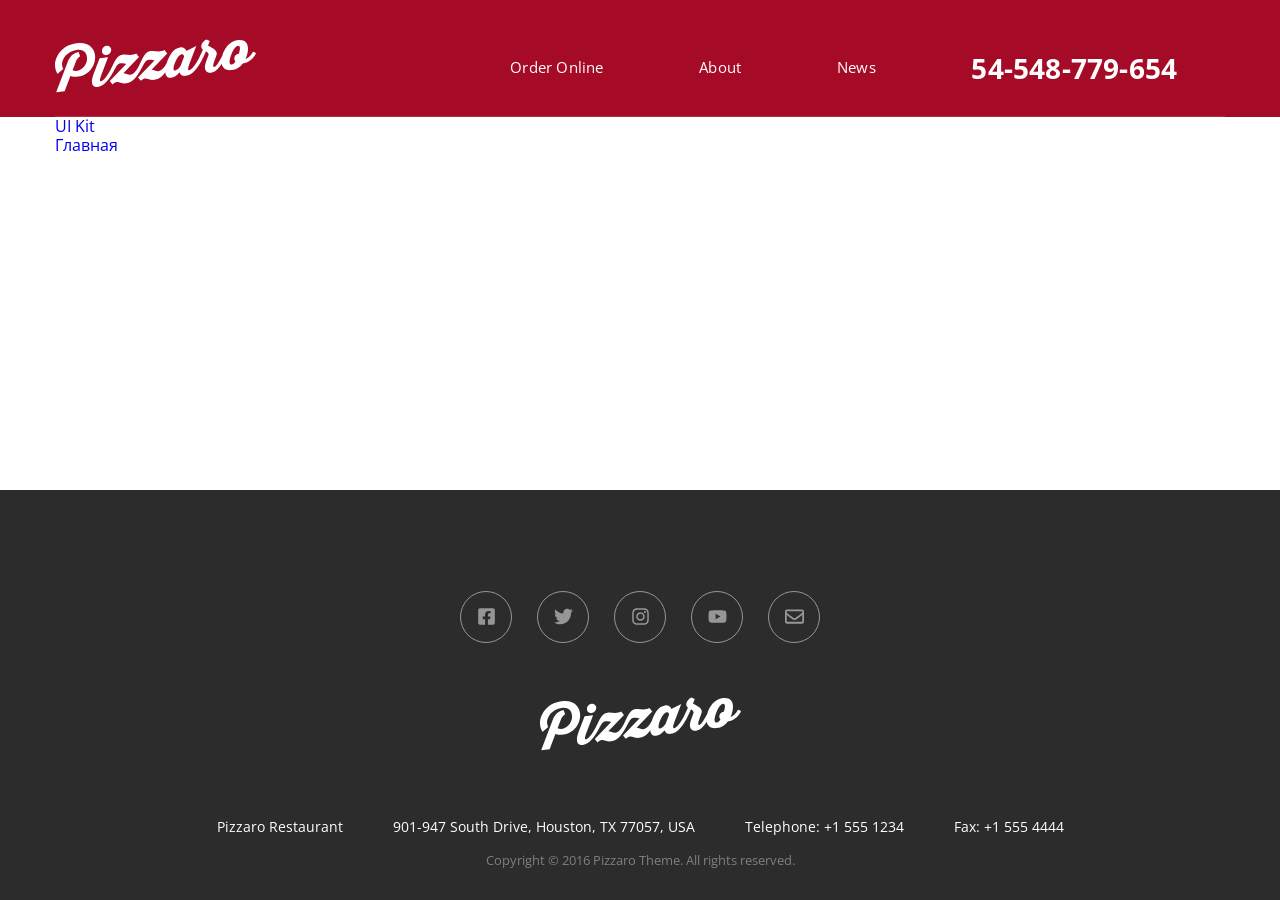
<file: index.html>
<!DOCTYPE html>
<html lang="ru">
  <head>
    <title>Карта сайта</title>
    <meta charset="utf-8"/>
    <meta name="viewport" content="width=device-width, initial-scale=1.0"/>
    <meta name="SKYPE_TOOLBAR" content="SKYPE_TOOLBAR_PARSER_COMPATIBLE"/>
    <meta name="apple-mobile-web-app-capable" content="yes"/>
    <meta name="format-detection" content="telephone=no"/>
    <meta name="description" content="Свежеприготовленные пиццы 22 см и 29, а также другие вкусные горячие и холодные блюда."/>
    <link rel="stylesheet" href="css/style.css" media="all"/>
    <link rel="icon" href="images/pizza.svg"/>
    <script async="async" src="../js/bundle.js"></script>
  </head>
  <body>
    <header class="header _bg-red">
      <div class="container">
        <div class="header__wrap">
          <div class="header__logo"><svg xmlns="http://www.w3.org/2000/svg" width="201" height="54">
    <path fill="#FFF" fill-rule="evenodd" d="M187.839 24.38c-2.665 3.443-6.395 6.109-11.138 6.706-5.621.708-9.073-1.81-9.981-6.334-3.067 4.787-6.423 8.4-10.587 8.925-4.157.523-8.58-2.026-4.743-11.99l1.705-4.554c.427-1.125.48-1.667.48-1.935 0-1.071-1.173-1.888-2.611-2.938-1.439 3.554-2.771 6.346-4.262 9.158v.002c-4.156 7.808-9.325 14.619-15.827 15.438-5.542.698-6.235-3.661-6.235-3.661s-3.677 4.909-8.367 5.5c-3.736.471-5.748-2.038-5.995-5.518-3.035 4.212-6.38 7.077-10.79 7.632-6.608.832-8.1-4.282-13.696 1.029l-2.771-3.347 16.627-17.199c-1.652-.113-3.624-.883-5.862-.601-2.451.309-3.57 1.736-7.034 8.277l.001.001c-4.476 8.277-8.74 14.545-15.508 15.398-6.608.832-8.1-4.283-13.695 1.028l-2.771-3.347 16.626-17.199c-1.652-.113-3.623-.883-5.862-.601-2.451.309-3.57 1.736-7.034 8.277l.001.001c-4.104 7.748-9.433 14.633-15.561 15.404-4.849.611-8.26-2.815-4.37-13l6.022-15.703 8.473-1.068-6.555 17.216c-2.451 6.416-1.492 7.045-.586 6.931 2.132-.269 5.809-4.481 9.592-11.546v-.001c4.476-8.383 5.702-14.323 12.097-15.128 4.369-.551 8.366 1.624 13.589-1.016l2.771 3.347-15.614 16.268c2.451.067 4.423 1.8 7.141 1.458 1.971-.249 4.636-1.709 8.259-8.485l-.001-.001c4.477-8.384 5.703-14.323 12.097-15.129 4.37-.55 8.367 1.625 13.59-1.015l2.771 3.347L96.61 30.675c2.452.066 4.424 1.8 7.141 1.458 1.925-.243 4.513-1.655 8.006-8.026 2.078-6.872 6.364-14.835 13.203-15.696 5.169-.651 6.341 3.54 6.341 3.54l9.966-4.898-6.608 17.223c-2.398 6.355-1.492 7.044-.533 6.923 2.131-.268 5.755-4.473 9.591-11.544l-.001-.002c1.172-2.237 2.665-5.477 4.21-9.1-.959-.897-1.652-1.72-1.652-3.059 0-2.732 2.824-5.98 5.009-6.952l3.464 1.492-1.705 4.5c2.185 1.653 8.74 3.827 8.74 7.845 0 .642-.16 1.466-.64 2.758l-1.492 3.991c-2.451 6.308-1.172 7.004-.426 6.91 1.471-.186 3.98-3.736 7.982-11.053 1.795-6.833 6.918-14.767 15.784-15.883 6.448-.813 10.018 2.487 10.018 8.701 0 2.946-.799 6.635-2.398 10.104 2.611-.757 5.223-3.068 7.407-7.093 1.12-.034 2.558.803 2.985 1.767-2.878 5.344-7.727 9.543-13.163 9.799zm-61.174-9.221c-4.21.53-8.153 11.044-8.153 14.472 0 1.392.639 1.901 1.705 1.766 2.931-.368 5.382-4.534 5.382-4.534l3.464-9.006s-.053-2.993-2.398-2.698zm56.218-8.473c-4.21.53-8.313 12.295-8.313 16.259 0 1.714.799 2.738 2.078 2.577 1.279-.161 2.611-1.4 3.784-3.101-.746-.71-1.173-1.674-1.173-2.852 0-2.41 1.919-4.634 4.53-4.856.746-2.183 1.172-4.165 1.172-5.504 0-1.981-.959-2.664-2.078-2.523zM51.582 16.1c-2.611.329-4.689-1.606-4.689-4.123 0-2.625 2.078-4.922 4.689-5.251 2.505-.315 4.69 1.445 4.69 4.069 0 2.518-2.185 4.989-4.69 5.305zM15.4 36.94L9.645 52.127l-8.473 1.068 11.884-31.172c1.492-3.883 5.222-8.424 10.551-9.095l1.546 4.412s-2.718 1.467-4.317 5.525l-3.251 8.39c6.289 2.743 14.495-3.593 14.495-11.842 0-4.339-2.344-9.56-10.551-8.526-9.486 1.194-14.495 9.003-14.495 14.252 0 2.571 1.226 4.773 1.226 4.773l-5.649 4.943s-2.612-3.688-2.612-8.723c0-7.713 6.129-19.948 21.53-21.888 13.109-1.651 18.652 6.007 18.652 14.095 0 11.141-10.445 22.742-24.781 18.601z"/>
</svg>

          </div>
          <nav class="header__nav"><a class="header__nav-link" href="#">Order Online</a><a class="header__nav-link" href="#">About</a><a class="header__nav-link" href="#">News</a><a class="header__nav-link _size-m _bold _hover-2" href="tel:54548779654">54-548-779-654</a></nav>
        </div>
      </div>
    </header>
    <main>
      <div class="container">
        <ul>
          <li><a href="ui.html">UI Kit</a></li>
          <li><a href="main.html">Главная</a></li>
        </ul>
      </div>
    </main>
    <footer class="footer _bg-dark">
      <div class="container">
        <div class="footer__wrap">
          <div class="footer__socials"><a class="footer__socials-item" href="" target="blank"><svg aria-hidden="true" focusable="false" data-prefix="fab" data-icon="facebook-square" class="svg-inline--fa fa-facebook-square fa-w-14" role="img" xmlns="http://www.w3.org/2000/svg" viewBox="0 0 448 512"><path fill="currentColor" d="M400 32H48A48 48 0 0 0 0 80v352a48 48 0 0 0 48 48h137.25V327.69h-63V256h63v-54.64c0-62.15 37-96.48 93.67-96.48 27.14 0 55.52 4.84 55.52 4.84v61h-31.27c-30.81 0-40.42 19.12-40.42 38.73V256h68.78l-11 71.69h-57.78V480H400a48 48 0 0 0 48-48V80a48 48 0 0 0-48-48z"></path></svg></a><a class="footer__socials-item" href="" target="blank"><svg aria-hidden="true" focusable="false" data-prefix="fab" data-icon="twitter" class="svg-inline--fa fa-twitter fa-w-16" role="img" xmlns="http://www.w3.org/2000/svg" viewBox="0 0 512 512"><path fill="currentColor" d="M459.37 151.716c.325 4.548.325 9.097.325 13.645 0 138.72-105.583 298.558-298.558 298.558-59.452 0-114.68-17.219-161.137-47.106 8.447.974 16.568 1.299 25.34 1.299 49.055 0 94.213-16.568 130.274-44.832-46.132-.975-84.792-31.188-98.112-72.772 6.498.974 12.995 1.624 19.818 1.624 9.421 0 18.843-1.3 27.614-3.573-48.081-9.747-84.143-51.98-84.143-102.985v-1.299c13.969 7.797 30.214 12.67 47.431 13.319-28.264-18.843-46.781-51.005-46.781-87.391 0-19.492 5.197-37.36 14.294-52.954 51.655 63.675 129.3 105.258 216.365 109.807-1.624-7.797-2.599-15.918-2.599-24.04 0-57.828 46.782-104.934 104.934-104.934 30.213 0 57.502 12.67 76.67 33.137 23.715-4.548 46.456-13.32 66.599-25.34-7.798 24.366-24.366 44.833-46.132 57.827 21.117-2.273 41.584-8.122 60.426-16.243-14.292 20.791-32.161 39.308-52.628 54.253z"></path></svg></a><a class="footer__socials-item" href="" target="blank"><svg aria-hidden="true" focusable="false" data-prefix="fab" data-icon="instagram" class="svg-inline--fa fa-instagram fa-w-14" role="img" xmlns="http://www.w3.org/2000/svg" viewBox="0 0 448 512"><path fill="currentColor" d="M224.1 141c-63.6 0-114.9 51.3-114.9 114.9s51.3 114.9 114.9 114.9S339 319.5 339 255.9 287.7 141 224.1 141zm0 189.6c-41.1 0-74.7-33.5-74.7-74.7s33.5-74.7 74.7-74.7 74.7 33.5 74.7 74.7-33.6 74.7-74.7 74.7zm146.4-194.3c0 14.9-12 26.8-26.8 26.8-14.9 0-26.8-12-26.8-26.8s12-26.8 26.8-26.8 26.8 12 26.8 26.8zm76.1 27.2c-1.7-35.9-9.9-67.7-36.2-93.9-26.2-26.2-58-34.4-93.9-36.2-37-2.1-147.9-2.1-184.9 0-35.8 1.7-67.6 9.9-93.9 36.1s-34.4 58-36.2 93.9c-2.1 37-2.1 147.9 0 184.9 1.7 35.9 9.9 67.7 36.2 93.9s58 34.4 93.9 36.2c37 2.1 147.9 2.1 184.9 0 35.9-1.7 67.7-9.9 93.9-36.2 26.2-26.2 34.4-58 36.2-93.9 2.1-37 2.1-147.8 0-184.8zM398.8 388c-7.8 19.6-22.9 34.7-42.6 42.6-29.5 11.7-99.5 9-132.1 9s-102.7 2.6-132.1-9c-19.6-7.8-34.7-22.9-42.6-42.6-11.7-29.5-9-99.5-9-132.1s-2.6-102.7 9-132.1c7.8-19.6 22.9-34.7 42.6-42.6 29.5-11.7 99.5-9 132.1-9s102.7-2.6 132.1 9c19.6 7.8 34.7 22.9 42.6 42.6 11.7 29.5 9 99.5 9 132.1s2.7 102.7-9 132.1z"></path></svg></a><a class="footer__socials-item" href="" target="blank"><svg aria-hidden="true" focusable="false" data-prefix="fab" data-icon="youtube" class="svg-inline--fa fa-youtube fa-w-18" role="img" xmlns="http://www.w3.org/2000/svg" viewBox="0 0 576 512"><path fill="currentColor" d="M549.655 124.083c-6.281-23.65-24.787-42.276-48.284-48.597C458.781 64 288 64 288 64S117.22 64 74.629 75.486c-23.497 6.322-42.003 24.947-48.284 48.597-11.412 42.867-11.412 132.305-11.412 132.305s0 89.438 11.412 132.305c6.281 23.65 24.787 41.5 48.284 47.821C117.22 448 288 448 288 448s170.78 0 213.371-11.486c23.497-6.321 42.003-24.171 48.284-47.821 11.412-42.867 11.412-132.305 11.412-132.305s0-89.438-11.412-132.305zm-317.51 213.508V175.185l142.739 81.205-142.739 81.201z"></path></svg></a><a class="footer__socials-item" href="" target="blank"><svg aria-hidden="true" focusable="false" data-prefix="far" data-icon="envelope" class="svg-inline--fa fa-envelope fa-w-16" role="img" xmlns="http://www.w3.org/2000/svg" viewBox="0 0 512 512"><path fill="currentColor" d="M464 64H48C21.49 64 0 85.49 0 112v288c0 26.51 21.49 48 48 48h416c26.51 0 48-21.49 48-48V112c0-26.51-21.49-48-48-48zm0 48v40.805c-22.422 18.259-58.168 46.651-134.587 106.49-16.841 13.247-50.201 45.072-73.413 44.701-23.208.375-56.579-31.459-73.413-44.701C106.18 199.465 70.425 171.067 48 152.805V112h416zM48 400V214.398c22.914 18.251 55.409 43.862 104.938 82.646 21.857 17.205 60.134 55.186 103.062 54.955 42.717.231 80.509-37.199 103.053-54.947 49.528-38.783 82.032-64.401 104.947-82.653V400H48z"></path></svg></a></div>
          <div class="footer__logo"><svg xmlns="http://www.w3.org/2000/svg" width="201" height="54">
    <path fill="#FFF" fill-rule="evenodd" d="M187.839 24.38c-2.665 3.443-6.395 6.109-11.138 6.706-5.621.708-9.073-1.81-9.981-6.334-3.067 4.787-6.423 8.4-10.587 8.925-4.157.523-8.58-2.026-4.743-11.99l1.705-4.554c.427-1.125.48-1.667.48-1.935 0-1.071-1.173-1.888-2.611-2.938-1.439 3.554-2.771 6.346-4.262 9.158v.002c-4.156 7.808-9.325 14.619-15.827 15.438-5.542.698-6.235-3.661-6.235-3.661s-3.677 4.909-8.367 5.5c-3.736.471-5.748-2.038-5.995-5.518-3.035 4.212-6.38 7.077-10.79 7.632-6.608.832-8.1-4.282-13.696 1.029l-2.771-3.347 16.627-17.199c-1.652-.113-3.624-.883-5.862-.601-2.451.309-3.57 1.736-7.034 8.277l.001.001c-4.476 8.277-8.74 14.545-15.508 15.398-6.608.832-8.1-4.283-13.695 1.028l-2.771-3.347 16.626-17.199c-1.652-.113-3.623-.883-5.862-.601-2.451.309-3.57 1.736-7.034 8.277l.001.001c-4.104 7.748-9.433 14.633-15.561 15.404-4.849.611-8.26-2.815-4.37-13l6.022-15.703 8.473-1.068-6.555 17.216c-2.451 6.416-1.492 7.045-.586 6.931 2.132-.269 5.809-4.481 9.592-11.546v-.001c4.476-8.383 5.702-14.323 12.097-15.128 4.369-.551 8.366 1.624 13.589-1.016l2.771 3.347-15.614 16.268c2.451.067 4.423 1.8 7.141 1.458 1.971-.249 4.636-1.709 8.259-8.485l-.001-.001c4.477-8.384 5.703-14.323 12.097-15.129 4.37-.55 8.367 1.625 13.59-1.015l2.771 3.347L96.61 30.675c2.452.066 4.424 1.8 7.141 1.458 1.925-.243 4.513-1.655 8.006-8.026 2.078-6.872 6.364-14.835 13.203-15.696 5.169-.651 6.341 3.54 6.341 3.54l9.966-4.898-6.608 17.223c-2.398 6.355-1.492 7.044-.533 6.923 2.131-.268 5.755-4.473 9.591-11.544l-.001-.002c1.172-2.237 2.665-5.477 4.21-9.1-.959-.897-1.652-1.72-1.652-3.059 0-2.732 2.824-5.98 5.009-6.952l3.464 1.492-1.705 4.5c2.185 1.653 8.74 3.827 8.74 7.845 0 .642-.16 1.466-.64 2.758l-1.492 3.991c-2.451 6.308-1.172 7.004-.426 6.91 1.471-.186 3.98-3.736 7.982-11.053 1.795-6.833 6.918-14.767 15.784-15.883 6.448-.813 10.018 2.487 10.018 8.701 0 2.946-.799 6.635-2.398 10.104 2.611-.757 5.223-3.068 7.407-7.093 1.12-.034 2.558.803 2.985 1.767-2.878 5.344-7.727 9.543-13.163 9.799zm-61.174-9.221c-4.21.53-8.153 11.044-8.153 14.472 0 1.392.639 1.901 1.705 1.766 2.931-.368 5.382-4.534 5.382-4.534l3.464-9.006s-.053-2.993-2.398-2.698zm56.218-8.473c-4.21.53-8.313 12.295-8.313 16.259 0 1.714.799 2.738 2.078 2.577 1.279-.161 2.611-1.4 3.784-3.101-.746-.71-1.173-1.674-1.173-2.852 0-2.41 1.919-4.634 4.53-4.856.746-2.183 1.172-4.165 1.172-5.504 0-1.981-.959-2.664-2.078-2.523zM51.582 16.1c-2.611.329-4.689-1.606-4.689-4.123 0-2.625 2.078-4.922 4.689-5.251 2.505-.315 4.69 1.445 4.69 4.069 0 2.518-2.185 4.989-4.69 5.305zM15.4 36.94L9.645 52.127l-8.473 1.068 11.884-31.172c1.492-3.883 5.222-8.424 10.551-9.095l1.546 4.412s-2.718 1.467-4.317 5.525l-3.251 8.39c6.289 2.743 14.495-3.593 14.495-11.842 0-4.339-2.344-9.56-10.551-8.526-9.486 1.194-14.495 9.003-14.495 14.252 0 2.571 1.226 4.773 1.226 4.773l-5.649 4.943s-2.612-3.688-2.612-8.723c0-7.713 6.129-19.948 21.53-21.888 13.109-1.651 18.652 6.007 18.652 14.095 0 11.141-10.445 22.742-24.781 18.601z"/>
</svg>

          </div>
          <div class="footer__links"><a class="footer__link" href="">Pizzaro Restaurant</a><a class="footer__link" href="https://goo.gl/maps/t4ur8XGWvLmvKcj86" target="_blank">901-947 South Drive, Houston, TX 77057, USA</a><a class="footer__link" href="tel:15551234">Telephone: +1 555 1234</a><a class="footer__link" href="">Fax: +1 555 4444</a></div>
          <div class="footer__copyright">Copyright © 2016 Pizzaro Theme. All rights reserved.</div>
        </div>
      </div>
    </footer>
  </body>
</html>
</file>
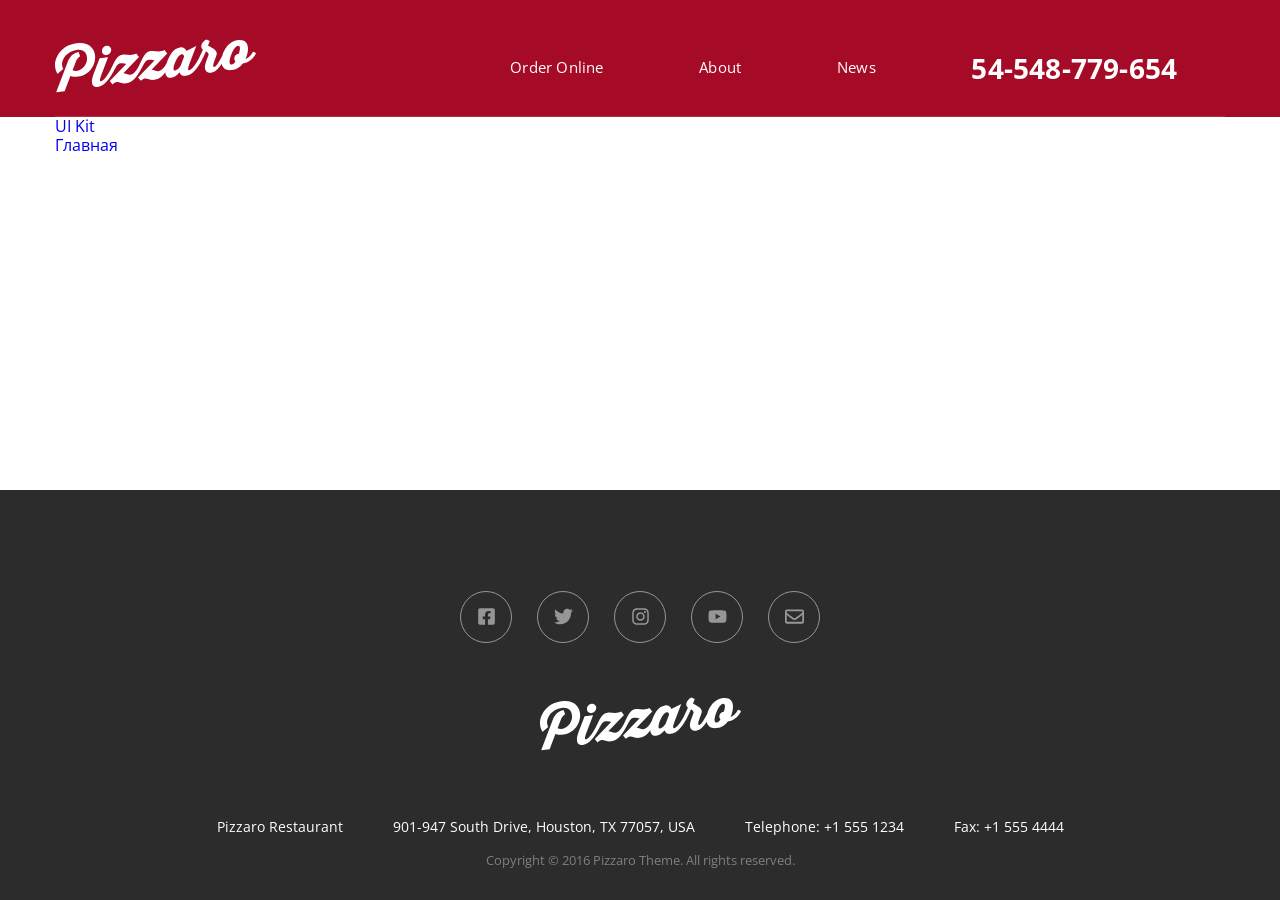
<file: build/index.html>
<!DOCTYPE html>
<html lang="ru">
  <head>
    <title>Карта сайта</title>
    <meta charset="utf-8"/>
    <meta name="viewport" content="width=device-width, initial-scale=1.0"/>
    <meta name="SKYPE_TOOLBAR" content="SKYPE_TOOLBAR_PARSER_COMPATIBLE"/>
    <meta name="apple-mobile-web-app-capable" content="yes"/>
    <meta name="format-detection" content="telephone=no"/>
    <link rel="stylesheet" href="../css/style.css" media="all"/>
    <script async="async" src="../js/bundle.js"></script>
  </head>
  <body>
    <header class="header _bg-red">
      <div class="container">
        <div class="header__wrap">
          <div class="header__logo"><svg xmlns="http://www.w3.org/2000/svg" width="201" height="54">
    <path fill="#FFF" fill-rule="evenodd" d="M187.839 24.38c-2.665 3.443-6.395 6.109-11.138 6.706-5.621.708-9.073-1.81-9.981-6.334-3.067 4.787-6.423 8.4-10.587 8.925-4.157.523-8.58-2.026-4.743-11.99l1.705-4.554c.427-1.125.48-1.667.48-1.935 0-1.071-1.173-1.888-2.611-2.938-1.439 3.554-2.771 6.346-4.262 9.158v.002c-4.156 7.808-9.325 14.619-15.827 15.438-5.542.698-6.235-3.661-6.235-3.661s-3.677 4.909-8.367 5.5c-3.736.471-5.748-2.038-5.995-5.518-3.035 4.212-6.38 7.077-10.79 7.632-6.608.832-8.1-4.282-13.696 1.029l-2.771-3.347 16.627-17.199c-1.652-.113-3.624-.883-5.862-.601-2.451.309-3.57 1.736-7.034 8.277l.001.001c-4.476 8.277-8.74 14.545-15.508 15.398-6.608.832-8.1-4.283-13.695 1.028l-2.771-3.347 16.626-17.199c-1.652-.113-3.623-.883-5.862-.601-2.451.309-3.57 1.736-7.034 8.277l.001.001c-4.104 7.748-9.433 14.633-15.561 15.404-4.849.611-8.26-2.815-4.37-13l6.022-15.703 8.473-1.068-6.555 17.216c-2.451 6.416-1.492 7.045-.586 6.931 2.132-.269 5.809-4.481 9.592-11.546v-.001c4.476-8.383 5.702-14.323 12.097-15.128 4.369-.551 8.366 1.624 13.589-1.016l2.771 3.347-15.614 16.268c2.451.067 4.423 1.8 7.141 1.458 1.971-.249 4.636-1.709 8.259-8.485l-.001-.001c4.477-8.384 5.703-14.323 12.097-15.129 4.37-.55 8.367 1.625 13.59-1.015l2.771 3.347L96.61 30.675c2.452.066 4.424 1.8 7.141 1.458 1.925-.243 4.513-1.655 8.006-8.026 2.078-6.872 6.364-14.835 13.203-15.696 5.169-.651 6.341 3.54 6.341 3.54l9.966-4.898-6.608 17.223c-2.398 6.355-1.492 7.044-.533 6.923 2.131-.268 5.755-4.473 9.591-11.544l-.001-.002c1.172-2.237 2.665-5.477 4.21-9.1-.959-.897-1.652-1.72-1.652-3.059 0-2.732 2.824-5.98 5.009-6.952l3.464 1.492-1.705 4.5c2.185 1.653 8.74 3.827 8.74 7.845 0 .642-.16 1.466-.64 2.758l-1.492 3.991c-2.451 6.308-1.172 7.004-.426 6.91 1.471-.186 3.98-3.736 7.982-11.053 1.795-6.833 6.918-14.767 15.784-15.883 6.448-.813 10.018 2.487 10.018 8.701 0 2.946-.799 6.635-2.398 10.104 2.611-.757 5.223-3.068 7.407-7.093 1.12-.034 2.558.803 2.985 1.767-2.878 5.344-7.727 9.543-13.163 9.799zm-61.174-9.221c-4.21.53-8.153 11.044-8.153 14.472 0 1.392.639 1.901 1.705 1.766 2.931-.368 5.382-4.534 5.382-4.534l3.464-9.006s-.053-2.993-2.398-2.698zm56.218-8.473c-4.21.53-8.313 12.295-8.313 16.259 0 1.714.799 2.738 2.078 2.577 1.279-.161 2.611-1.4 3.784-3.101-.746-.71-1.173-1.674-1.173-2.852 0-2.41 1.919-4.634 4.53-4.856.746-2.183 1.172-4.165 1.172-5.504 0-1.981-.959-2.664-2.078-2.523zM51.582 16.1c-2.611.329-4.689-1.606-4.689-4.123 0-2.625 2.078-4.922 4.689-5.251 2.505-.315 4.69 1.445 4.69 4.069 0 2.518-2.185 4.989-4.69 5.305zM15.4 36.94L9.645 52.127l-8.473 1.068 11.884-31.172c1.492-3.883 5.222-8.424 10.551-9.095l1.546 4.412s-2.718 1.467-4.317 5.525l-3.251 8.39c6.289 2.743 14.495-3.593 14.495-11.842 0-4.339-2.344-9.56-10.551-8.526-9.486 1.194-14.495 9.003-14.495 14.252 0 2.571 1.226 4.773 1.226 4.773l-5.649 4.943s-2.612-3.688-2.612-8.723c0-7.713 6.129-19.948 21.53-21.888 13.109-1.651 18.652 6.007 18.652 14.095 0 11.141-10.445 22.742-24.781 18.601z"/>
</svg>

          </div>
          <nav class="header__nav"><a class="header__nav-link" href="#">Order Online</a><a class="header__nav-link" href="#">About</a><a class="header__nav-link" href="#">News</a><a class="header__nav-link _size-m _bold _hover-2" href="tel:54548779654">54-548-779-654</a></nav>
        </div>
      </div>
    </header>
    <main>
      <div class="container">
        <ul>
          <li><a href="ui.html">UI Kit</a></li>
          <li><a href="main.html">Главная</a></li>
        </ul>
      </div>
    </main>
    <footer class="footer _bg-dark">
      <div class="container">
        <div class="footer__wrap">
          <div class="footer__socials"><a class="footer__socials-item" href="" target="blank"><svg aria-hidden="true" focusable="false" data-prefix="fab" data-icon="facebook-square" class="svg-inline--fa fa-facebook-square fa-w-14" role="img" xmlns="http://www.w3.org/2000/svg" viewBox="0 0 448 512"><path fill="currentColor" d="M400 32H48A48 48 0 0 0 0 80v352a48 48 0 0 0 48 48h137.25V327.69h-63V256h63v-54.64c0-62.15 37-96.48 93.67-96.48 27.14 0 55.52 4.84 55.52 4.84v61h-31.27c-30.81 0-40.42 19.12-40.42 38.73V256h68.78l-11 71.69h-57.78V480H400a48 48 0 0 0 48-48V80a48 48 0 0 0-48-48z"></path></svg></a><a class="footer__socials-item" href="" target="blank"><svg aria-hidden="true" focusable="false" data-prefix="fab" data-icon="twitter" class="svg-inline--fa fa-twitter fa-w-16" role="img" xmlns="http://www.w3.org/2000/svg" viewBox="0 0 512 512"><path fill="currentColor" d="M459.37 151.716c.325 4.548.325 9.097.325 13.645 0 138.72-105.583 298.558-298.558 298.558-59.452 0-114.68-17.219-161.137-47.106 8.447.974 16.568 1.299 25.34 1.299 49.055 0 94.213-16.568 130.274-44.832-46.132-.975-84.792-31.188-98.112-72.772 6.498.974 12.995 1.624 19.818 1.624 9.421 0 18.843-1.3 27.614-3.573-48.081-9.747-84.143-51.98-84.143-102.985v-1.299c13.969 7.797 30.214 12.67 47.431 13.319-28.264-18.843-46.781-51.005-46.781-87.391 0-19.492 5.197-37.36 14.294-52.954 51.655 63.675 129.3 105.258 216.365 109.807-1.624-7.797-2.599-15.918-2.599-24.04 0-57.828 46.782-104.934 104.934-104.934 30.213 0 57.502 12.67 76.67 33.137 23.715-4.548 46.456-13.32 66.599-25.34-7.798 24.366-24.366 44.833-46.132 57.827 21.117-2.273 41.584-8.122 60.426-16.243-14.292 20.791-32.161 39.308-52.628 54.253z"></path></svg></a><a class="footer__socials-item" href="" target="blank"><svg aria-hidden="true" focusable="false" data-prefix="fab" data-icon="instagram" class="svg-inline--fa fa-instagram fa-w-14" role="img" xmlns="http://www.w3.org/2000/svg" viewBox="0 0 448 512"><path fill="currentColor" d="M224.1 141c-63.6 0-114.9 51.3-114.9 114.9s51.3 114.9 114.9 114.9S339 319.5 339 255.9 287.7 141 224.1 141zm0 189.6c-41.1 0-74.7-33.5-74.7-74.7s33.5-74.7 74.7-74.7 74.7 33.5 74.7 74.7-33.6 74.7-74.7 74.7zm146.4-194.3c0 14.9-12 26.8-26.8 26.8-14.9 0-26.8-12-26.8-26.8s12-26.8 26.8-26.8 26.8 12 26.8 26.8zm76.1 27.2c-1.7-35.9-9.9-67.7-36.2-93.9-26.2-26.2-58-34.4-93.9-36.2-37-2.1-147.9-2.1-184.9 0-35.8 1.7-67.6 9.9-93.9 36.1s-34.4 58-36.2 93.9c-2.1 37-2.1 147.9 0 184.9 1.7 35.9 9.9 67.7 36.2 93.9s58 34.4 93.9 36.2c37 2.1 147.9 2.1 184.9 0 35.9-1.7 67.7-9.9 93.9-36.2 26.2-26.2 34.4-58 36.2-93.9 2.1-37 2.1-147.8 0-184.8zM398.8 388c-7.8 19.6-22.9 34.7-42.6 42.6-29.5 11.7-99.5 9-132.1 9s-102.7 2.6-132.1-9c-19.6-7.8-34.7-22.9-42.6-42.6-11.7-29.5-9-99.5-9-132.1s-2.6-102.7 9-132.1c7.8-19.6 22.9-34.7 42.6-42.6 29.5-11.7 99.5-9 132.1-9s102.7-2.6 132.1 9c19.6 7.8 34.7 22.9 42.6 42.6 11.7 29.5 9 99.5 9 132.1s2.7 102.7-9 132.1z"></path></svg></a><a class="footer__socials-item" href="" target="blank"><svg aria-hidden="true" focusable="false" data-prefix="fab" data-icon="youtube" class="svg-inline--fa fa-youtube fa-w-18" role="img" xmlns="http://www.w3.org/2000/svg" viewBox="0 0 576 512"><path fill="currentColor" d="M549.655 124.083c-6.281-23.65-24.787-42.276-48.284-48.597C458.781 64 288 64 288 64S117.22 64 74.629 75.486c-23.497 6.322-42.003 24.947-48.284 48.597-11.412 42.867-11.412 132.305-11.412 132.305s0 89.438 11.412 132.305c6.281 23.65 24.787 41.5 48.284 47.821C117.22 448 288 448 288 448s170.78 0 213.371-11.486c23.497-6.321 42.003-24.171 48.284-47.821 11.412-42.867 11.412-132.305 11.412-132.305s0-89.438-11.412-132.305zm-317.51 213.508V175.185l142.739 81.205-142.739 81.201z"></path></svg></a><a class="footer__socials-item" href="" target="blank"><svg aria-hidden="true" focusable="false" data-prefix="far" data-icon="envelope" class="svg-inline--fa fa-envelope fa-w-16" role="img" xmlns="http://www.w3.org/2000/svg" viewBox="0 0 512 512"><path fill="currentColor" d="M464 64H48C21.49 64 0 85.49 0 112v288c0 26.51 21.49 48 48 48h416c26.51 0 48-21.49 48-48V112c0-26.51-21.49-48-48-48zm0 48v40.805c-22.422 18.259-58.168 46.651-134.587 106.49-16.841 13.247-50.201 45.072-73.413 44.701-23.208.375-56.579-31.459-73.413-44.701C106.18 199.465 70.425 171.067 48 152.805V112h416zM48 400V214.398c22.914 18.251 55.409 43.862 104.938 82.646 21.857 17.205 60.134 55.186 103.062 54.955 42.717.231 80.509-37.199 103.053-54.947 49.528-38.783 82.032-64.401 104.947-82.653V400H48z"></path></svg></a></div>
          <div class="footer__logo"><svg xmlns="http://www.w3.org/2000/svg" width="201" height="54">
    <path fill="#FFF" fill-rule="evenodd" d="M187.839 24.38c-2.665 3.443-6.395 6.109-11.138 6.706-5.621.708-9.073-1.81-9.981-6.334-3.067 4.787-6.423 8.4-10.587 8.925-4.157.523-8.58-2.026-4.743-11.99l1.705-4.554c.427-1.125.48-1.667.48-1.935 0-1.071-1.173-1.888-2.611-2.938-1.439 3.554-2.771 6.346-4.262 9.158v.002c-4.156 7.808-9.325 14.619-15.827 15.438-5.542.698-6.235-3.661-6.235-3.661s-3.677 4.909-8.367 5.5c-3.736.471-5.748-2.038-5.995-5.518-3.035 4.212-6.38 7.077-10.79 7.632-6.608.832-8.1-4.282-13.696 1.029l-2.771-3.347 16.627-17.199c-1.652-.113-3.624-.883-5.862-.601-2.451.309-3.57 1.736-7.034 8.277l.001.001c-4.476 8.277-8.74 14.545-15.508 15.398-6.608.832-8.1-4.283-13.695 1.028l-2.771-3.347 16.626-17.199c-1.652-.113-3.623-.883-5.862-.601-2.451.309-3.57 1.736-7.034 8.277l.001.001c-4.104 7.748-9.433 14.633-15.561 15.404-4.849.611-8.26-2.815-4.37-13l6.022-15.703 8.473-1.068-6.555 17.216c-2.451 6.416-1.492 7.045-.586 6.931 2.132-.269 5.809-4.481 9.592-11.546v-.001c4.476-8.383 5.702-14.323 12.097-15.128 4.369-.551 8.366 1.624 13.589-1.016l2.771 3.347-15.614 16.268c2.451.067 4.423 1.8 7.141 1.458 1.971-.249 4.636-1.709 8.259-8.485l-.001-.001c4.477-8.384 5.703-14.323 12.097-15.129 4.37-.55 8.367 1.625 13.59-1.015l2.771 3.347L96.61 30.675c2.452.066 4.424 1.8 7.141 1.458 1.925-.243 4.513-1.655 8.006-8.026 2.078-6.872 6.364-14.835 13.203-15.696 5.169-.651 6.341 3.54 6.341 3.54l9.966-4.898-6.608 17.223c-2.398 6.355-1.492 7.044-.533 6.923 2.131-.268 5.755-4.473 9.591-11.544l-.001-.002c1.172-2.237 2.665-5.477 4.21-9.1-.959-.897-1.652-1.72-1.652-3.059 0-2.732 2.824-5.98 5.009-6.952l3.464 1.492-1.705 4.5c2.185 1.653 8.74 3.827 8.74 7.845 0 .642-.16 1.466-.64 2.758l-1.492 3.991c-2.451 6.308-1.172 7.004-.426 6.91 1.471-.186 3.98-3.736 7.982-11.053 1.795-6.833 6.918-14.767 15.784-15.883 6.448-.813 10.018 2.487 10.018 8.701 0 2.946-.799 6.635-2.398 10.104 2.611-.757 5.223-3.068 7.407-7.093 1.12-.034 2.558.803 2.985 1.767-2.878 5.344-7.727 9.543-13.163 9.799zm-61.174-9.221c-4.21.53-8.153 11.044-8.153 14.472 0 1.392.639 1.901 1.705 1.766 2.931-.368 5.382-4.534 5.382-4.534l3.464-9.006s-.053-2.993-2.398-2.698zm56.218-8.473c-4.21.53-8.313 12.295-8.313 16.259 0 1.714.799 2.738 2.078 2.577 1.279-.161 2.611-1.4 3.784-3.101-.746-.71-1.173-1.674-1.173-2.852 0-2.41 1.919-4.634 4.53-4.856.746-2.183 1.172-4.165 1.172-5.504 0-1.981-.959-2.664-2.078-2.523zM51.582 16.1c-2.611.329-4.689-1.606-4.689-4.123 0-2.625 2.078-4.922 4.689-5.251 2.505-.315 4.69 1.445 4.69 4.069 0 2.518-2.185 4.989-4.69 5.305zM15.4 36.94L9.645 52.127l-8.473 1.068 11.884-31.172c1.492-3.883 5.222-8.424 10.551-9.095l1.546 4.412s-2.718 1.467-4.317 5.525l-3.251 8.39c6.289 2.743 14.495-3.593 14.495-11.842 0-4.339-2.344-9.56-10.551-8.526-9.486 1.194-14.495 9.003-14.495 14.252 0 2.571 1.226 4.773 1.226 4.773l-5.649 4.943s-2.612-3.688-2.612-8.723c0-7.713 6.129-19.948 21.53-21.888 13.109-1.651 18.652 6.007 18.652 14.095 0 11.141-10.445 22.742-24.781 18.601z"/>
</svg>

          </div>
          <div class="footer__links"><a class="footer__link" href="">Pizzaro Restaurant</a><a class="footer__link" href="https://goo.gl/maps/t4ur8XGWvLmvKcj86" target="_blank">901-947 South Drive, Houston, TX 77057, USA</a><a class="footer__link" href="tel:15551234">Telephone: +1 555 1234</a><a class="footer__link" href="">Fax: +1 555 4444</a></div>
          <div class="footer__copyright">Copyright © 2016 Pizzaro Theme. All rights reserved.</div>
        </div>
      </div>
    </footer>
  </body>
</html>
</file>
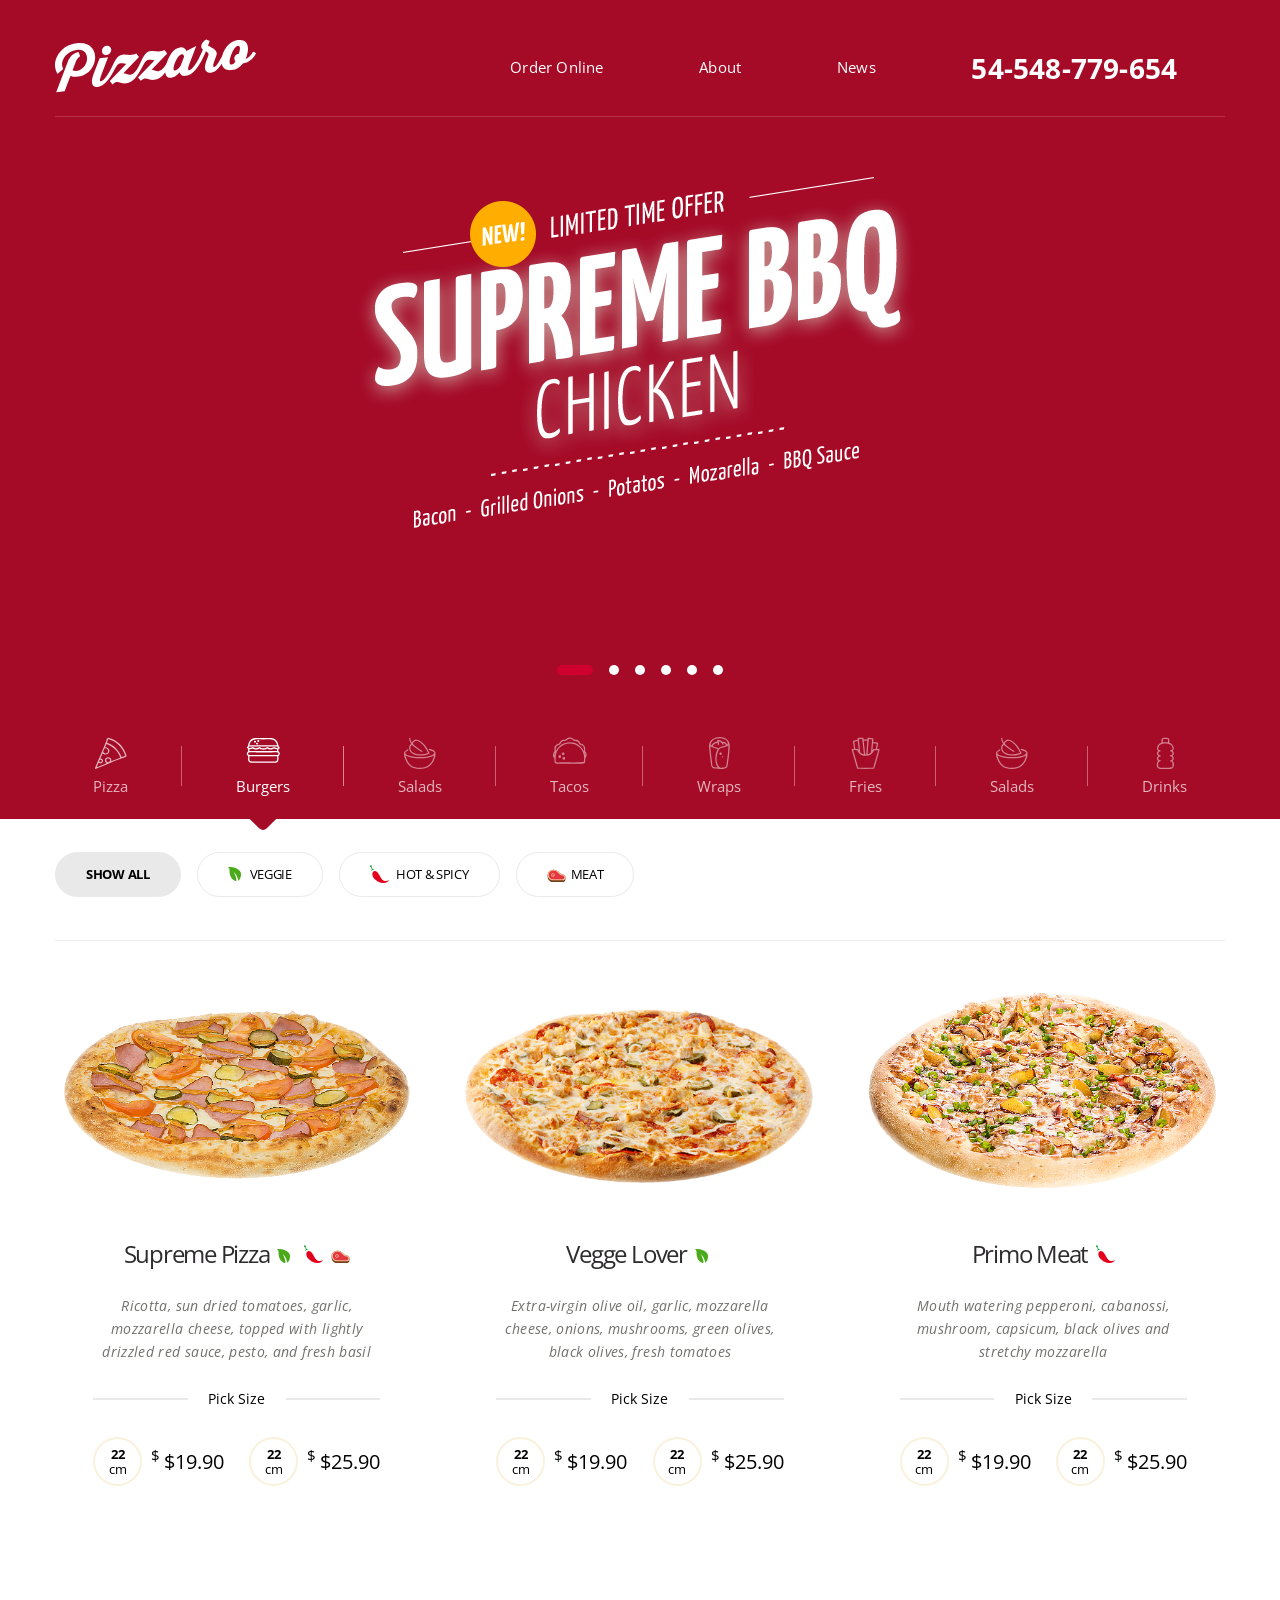
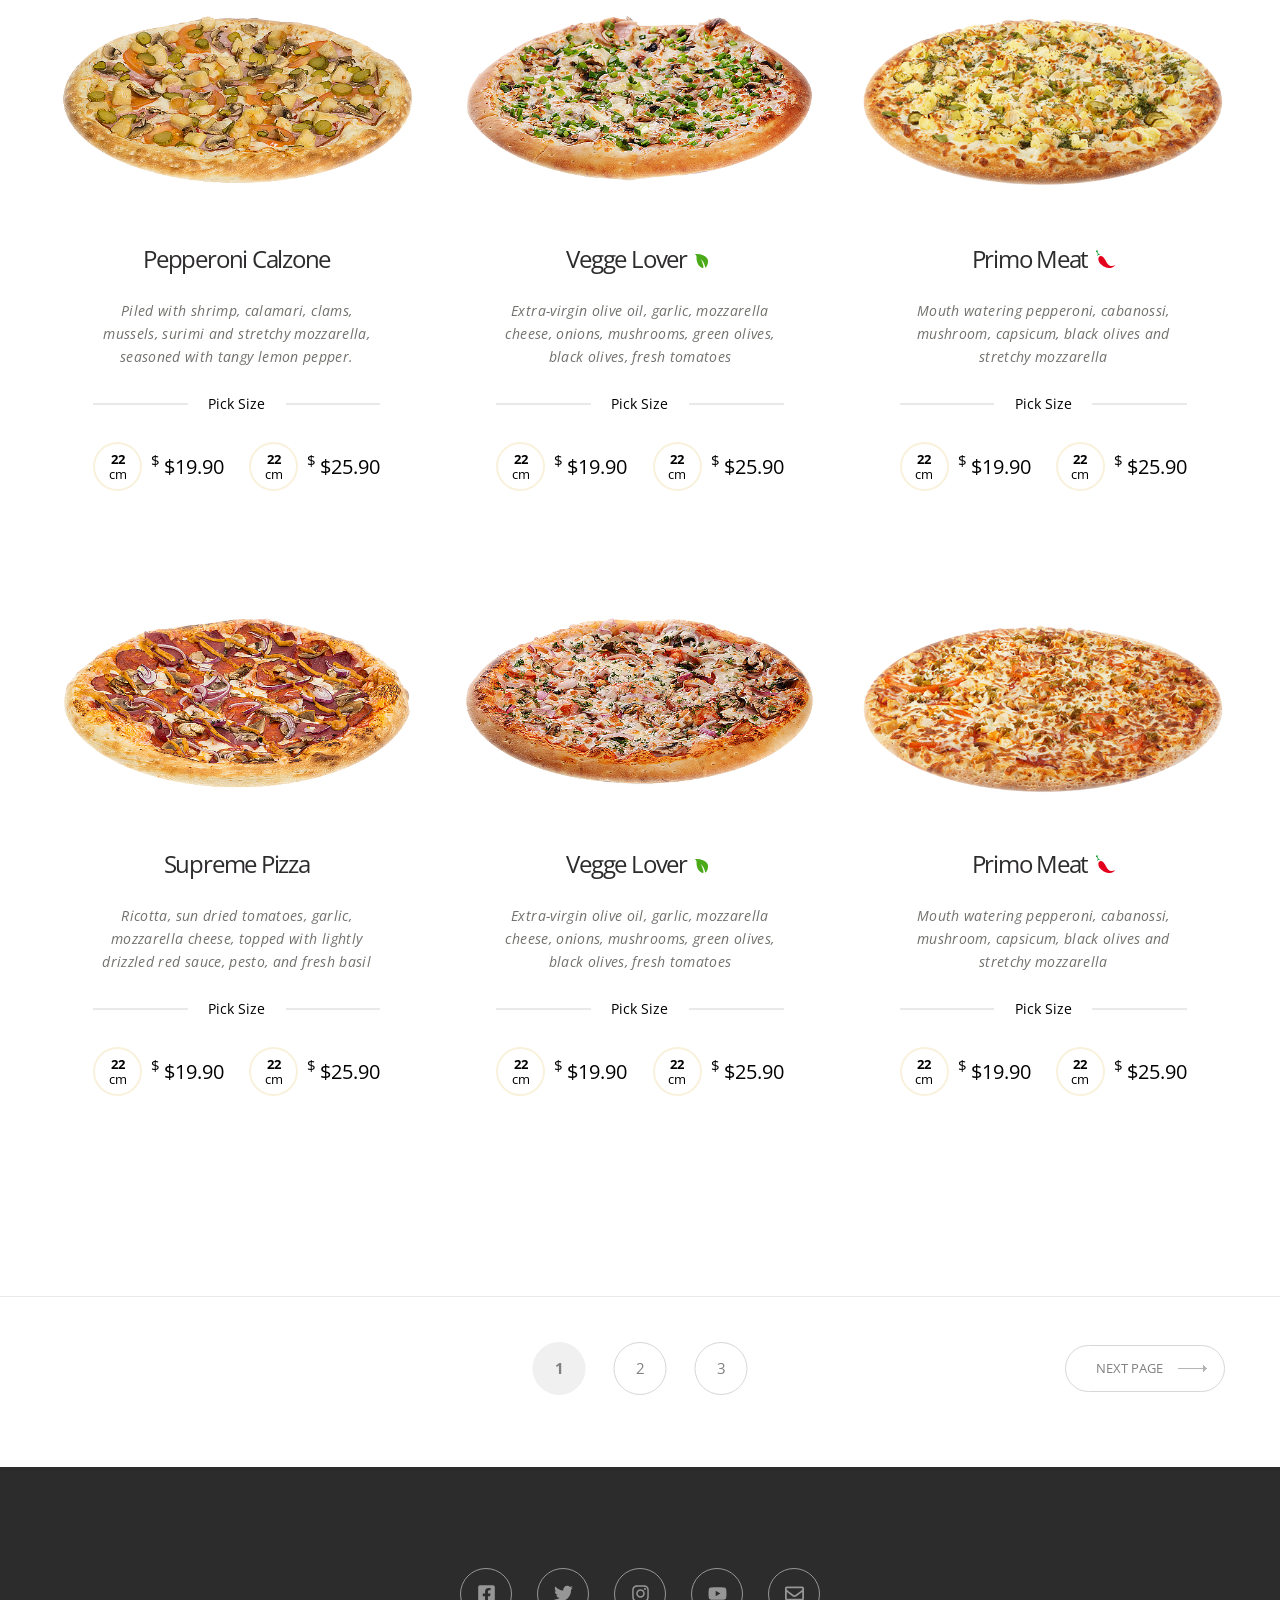
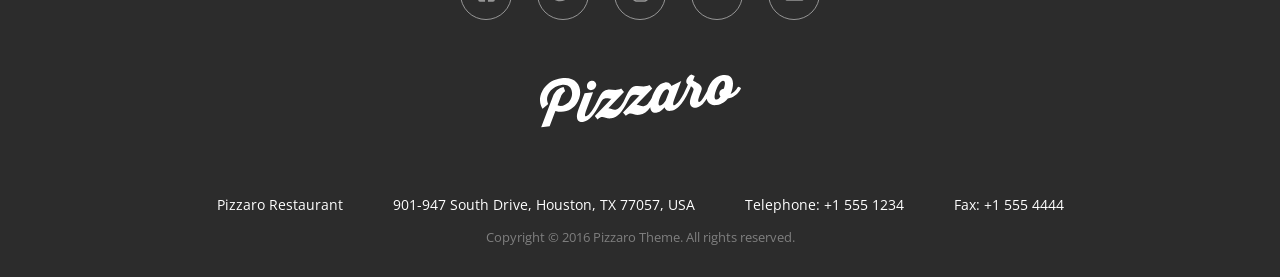
<file: main.html>
<!DOCTYPE html>
<html lang="ru">
  <head>
    <title>Pizza</title>
    <meta charset="utf-8"/>
    <meta name="viewport" content="width=device-width, initial-scale=1.0"/>
    <meta name="SKYPE_TOOLBAR" content="SKYPE_TOOLBAR_PARSER_COMPATIBLE"/>
    <meta name="apple-mobile-web-app-capable" content="yes"/>
    <meta name="format-detection" content="telephone=no"/>
    <meta name="description" content="Свежеприготовленные пиццы 22 см и 29, а также другие вкусные горячие и холодные блюда."/>
    <link rel="stylesheet" href="css/style.css" media="all"/>
    <link rel="icon" href="images/pizza.svg"/>
    <script async="async" src="js/bundle.js"></script>
  </head>
  <body>
    <header class="header _bg-red">
      <div class="container">
        <div class="header__wrap">
          <div class="header__logo"><svg xmlns="http://www.w3.org/2000/svg" width="201" height="54">
    <path fill="#FFF" fill-rule="evenodd" d="M187.839 24.38c-2.665 3.443-6.395 6.109-11.138 6.706-5.621.708-9.073-1.81-9.981-6.334-3.067 4.787-6.423 8.4-10.587 8.925-4.157.523-8.58-2.026-4.743-11.99l1.705-4.554c.427-1.125.48-1.667.48-1.935 0-1.071-1.173-1.888-2.611-2.938-1.439 3.554-2.771 6.346-4.262 9.158v.002c-4.156 7.808-9.325 14.619-15.827 15.438-5.542.698-6.235-3.661-6.235-3.661s-3.677 4.909-8.367 5.5c-3.736.471-5.748-2.038-5.995-5.518-3.035 4.212-6.38 7.077-10.79 7.632-6.608.832-8.1-4.282-13.696 1.029l-2.771-3.347 16.627-17.199c-1.652-.113-3.624-.883-5.862-.601-2.451.309-3.57 1.736-7.034 8.277l.001.001c-4.476 8.277-8.74 14.545-15.508 15.398-6.608.832-8.1-4.283-13.695 1.028l-2.771-3.347 16.626-17.199c-1.652-.113-3.623-.883-5.862-.601-2.451.309-3.57 1.736-7.034 8.277l.001.001c-4.104 7.748-9.433 14.633-15.561 15.404-4.849.611-8.26-2.815-4.37-13l6.022-15.703 8.473-1.068-6.555 17.216c-2.451 6.416-1.492 7.045-.586 6.931 2.132-.269 5.809-4.481 9.592-11.546v-.001c4.476-8.383 5.702-14.323 12.097-15.128 4.369-.551 8.366 1.624 13.589-1.016l2.771 3.347-15.614 16.268c2.451.067 4.423 1.8 7.141 1.458 1.971-.249 4.636-1.709 8.259-8.485l-.001-.001c4.477-8.384 5.703-14.323 12.097-15.129 4.37-.55 8.367 1.625 13.59-1.015l2.771 3.347L96.61 30.675c2.452.066 4.424 1.8 7.141 1.458 1.925-.243 4.513-1.655 8.006-8.026 2.078-6.872 6.364-14.835 13.203-15.696 5.169-.651 6.341 3.54 6.341 3.54l9.966-4.898-6.608 17.223c-2.398 6.355-1.492 7.044-.533 6.923 2.131-.268 5.755-4.473 9.591-11.544l-.001-.002c1.172-2.237 2.665-5.477 4.21-9.1-.959-.897-1.652-1.72-1.652-3.059 0-2.732 2.824-5.98 5.009-6.952l3.464 1.492-1.705 4.5c2.185 1.653 8.74 3.827 8.74 7.845 0 .642-.16 1.466-.64 2.758l-1.492 3.991c-2.451 6.308-1.172 7.004-.426 6.91 1.471-.186 3.98-3.736 7.982-11.053 1.795-6.833 6.918-14.767 15.784-15.883 6.448-.813 10.018 2.487 10.018 8.701 0 2.946-.799 6.635-2.398 10.104 2.611-.757 5.223-3.068 7.407-7.093 1.12-.034 2.558.803 2.985 1.767-2.878 5.344-7.727 9.543-13.163 9.799zm-61.174-9.221c-4.21.53-8.153 11.044-8.153 14.472 0 1.392.639 1.901 1.705 1.766 2.931-.368 5.382-4.534 5.382-4.534l3.464-9.006s-.053-2.993-2.398-2.698zm56.218-8.473c-4.21.53-8.313 12.295-8.313 16.259 0 1.714.799 2.738 2.078 2.577 1.279-.161 2.611-1.4 3.784-3.101-.746-.71-1.173-1.674-1.173-2.852 0-2.41 1.919-4.634 4.53-4.856.746-2.183 1.172-4.165 1.172-5.504 0-1.981-.959-2.664-2.078-2.523zM51.582 16.1c-2.611.329-4.689-1.606-4.689-4.123 0-2.625 2.078-4.922 4.689-5.251 2.505-.315 4.69 1.445 4.69 4.069 0 2.518-2.185 4.989-4.69 5.305zM15.4 36.94L9.645 52.127l-8.473 1.068 11.884-31.172c1.492-3.883 5.222-8.424 10.551-9.095l1.546 4.412s-2.718 1.467-4.317 5.525l-3.251 8.39c6.289 2.743 14.495-3.593 14.495-11.842 0-4.339-2.344-9.56-10.551-8.526-9.486 1.194-14.495 9.003-14.495 14.252 0 2.571 1.226 4.773 1.226 4.773l-5.649 4.943s-2.612-3.688-2.612-8.723c0-7.713 6.129-19.948 21.53-21.888 13.109-1.651 18.652 6.007 18.652 14.095 0 11.141-10.445 22.742-24.781 18.601z"/>
</svg>

          </div>
          <nav class="header__nav"><a class="header__nav-link" href="#">Order Online</a><a class="header__nav-link" href="#">About</a><a class="header__nav-link" href="#">News</a><a class="header__nav-link _size-m _bold _hover-2" href="tel:54548779654">54-548-779-654</a></nav>
        </div>
      </div>
    </header>
    <main>
      <section class="section _bg-red">
        <div class="container">
          <div class="slider">
            <div class="slider__container"><img src="images/slid-1.png"/></div>
            <div class="slider__btns">
              <div class="slider__btns-wrap">
                <div class="slider__btn _active"></div>
                <div class="slider__btn"></div>
                <div class="slider__btn"></div>
                <div class="slider__btn"></div>
                <div class="slider__btn"></div>
                <div class="slider__btn"></div>
              </div>
            </div>
          </div>
        </div>
      </section>
      <section class="section _bg-red">
        <div class="container">
          <div class="menu">
            <ul class="menu__items">
              <li class="menu__item">
                <div class="menu__item-icon"><svg xmlns="http://www.w3.org/2000/svg" width="32" height="32">
    <path fill="#FFF" fill-rule="evenodd" d="M-.01 31.964c-.109-1.434.713-2.785 1.247-4.031 2.648-6.18 5.435-12.648 8.162-19.262.456-1.105 1.052-2.477 1.587-3.919C11.423 3.574 11.958.5 13.14.72c4.647.868 8.906 3.694 11.903 6.607 2.035 1.978 4.063 5.172 5.441 8.399.425.993 1.273 2.75 1.021 3.584-.239.79-2.644 1.38-3.855 1.792-6.93 2.355-13.18 5.252-19.725 7.95-1.299.537-2.66 1.032-3.968 1.568-1.266.52-2.472 1.44-3.967 1.344zM13.253 1.952c-.404 1.281-.929 2.442-1.247 3.808 7.084 2.558 11.926 7.331 14.511 14.334 1.332-.326 2.544-.772 3.741-1.232C27.56 10.29 21.947 4.6 13.253 1.952zM11.44 6.88c-.438 1.098-.877 2.194-1.361 3.246 2.514.031 4.073 1.221 4.308 3.249.442 3.813-4.503 5.717-6.802 2.799-.808 1.703-1.467 3.553-2.267 5.264 3.86-.14 3.374 5.535-.34 4.927-.626-.102-.95-.664-1.474-.672-.429 1.592-1.525 3.122-1.701 4.591 3.216-1.527 6.849-2.642 9.976-4.255-.817-.4-1.304-.843-1.587-1.568-1.996-5.129 7.672-5.778 5.895-.112 3.184-1.148 6.119-2.541 9.296-3.695C22.93 13.895 18.292 9.293 11.44 6.88zm-.227 9.518c3.429-.637 1.779-6.436-1.701-4.815-.487 1.012-.902 2.095-1.36 3.135.636 1.3 1.76 1.922 3.061 1.68zm0 6.943c.043 2.561 4.049 2.449 3.854-.223-.087-1.189-1.087-1.94-2.494-1.569-1.152.305-1.371 1.154-1.36 1.792zm-4.421.224c-.317-1.455-2.888-1.071-2.495.896.898 1.318 2.807.541 2.495-.896z"/>
</svg>

                </div>
                <div class="menu__item-name">pizza</div>
              </li>
              <li class="menu__item _active">
                <div class="menu__item-icon"><svg xmlns="http://www.w3.org/2000/svg" width="34" height="26">
    <path fill="#FFF" fill-rule="evenodd" d="M32.42 11.906c.154.942-.213 1.416 0 2.205.239.883 1.169 1.233 1.297 1.974.255 1.464-.483 2.095-1.297 3.018.127 2.896.226 6.232-2.476 6.617-1.916.273-4.187 0-6.368 0H10.841c-3.805 0-8.134.673-8.726-2.554-.222-1.207.339-2.692 0-3.947-.18-.663-1.134-1.006-1.298-1.973-.239-1.419.344-1.929 1.298-3.019v-2.205C1.811 11.27.96 11.548.817 10.861c-.174-.842.982-1.45 1.298-2.206.236-3.68 2.692-7.089 6.839-7.545 2.841-.313 5.388 0 8.255 0 2.713 0 5.607-.267 8.254 0 3.102.313 5.257 2.361 6.25 4.643.382.88.324 1.757.707 2.786.413 1.105 2.72 2.704 0 3.367zM4.119 24.094c.93.666 4.305.349 6.368.349h13.679c1.945 0 5.477.32 6.368-.465.933-.821.498-3.449.589-4.759H3.53c-.138.019-.128.183-.118.348.052 1.48-.309 3.801.707 4.527zM2.35 17.478c.676.916 5.696.463 7.311.463h15.566c1.98 0 6.796.507 7.193-.695.901-2.724-4.127-1.858-6.839-1.858H10.487c-1.78 0-6.383-.454-7.665.116-.897.4-.883 1.415-.472 1.974zm28.773-3.367v-1.973c-1.396.097-2.245-.345-3.184-.697-1.526 1.395-5.173 1.299-6.721 0-1.923 1.673-5.93 1.513-7.901 0-1.488 1.431-5.195 1.283-6.721 0-.851.44-1.783.799-3.184.697v1.973h27.711zM25.581 2.386c-2.268-.297-5.342 0-8.254 0-2.963 0-6.03-.259-8.255 0-3.497.409-5.091 2.965-5.66 5.805h27.711c-.499-2.604-2.068-5.349-5.542-5.805zm4.009 7.081H3.176c-.292.293-.611.56-.708 1.046 1.363.815 3.324.094 4.363-.465 1.742 1.597 4.785 1.356 6.604 0 2.116 1.673 5.779 1.66 7.901 0 1.624 1.446 4.979 1.44 6.603 0 .953.613 2.944 1.247 4.245.465-.288-1.249-1.617-1.046-2.594-1.046zM8.836 3.779c.534-.124.9.062 1.061.348.901 1.597-1.829 2.017-1.886.581-.015-.368-.015-.732.825-.929zm2.83 3.599c-.876.333-1.542.013-1.651-.58-.335-1.831 3.048-1.141 1.651.58zM12.963 3.2c.9.86-.282 2.327-1.415 1.508-.62-.928.24-2.05 1.415-1.508z"/>
</svg>

                </div>
                <div class="menu__item-name">burgers</div>
              </li>
              <li class="menu__item">
                <div class="menu__item-icon"><svg xmlns="http://www.w3.org/2000/svg" width="32" height="32">
    <path fill="#FFF" fill-rule="evenodd" d="M29.313 24.424c-1.22 2.188-3.099 4.647-5.61 5.894-4.786 2.378-13.351 2.343-17.614-1.112-1.892-1.534-3.107-3.415-4.263-5.784-.81-1.657-2.441-5.112-1.571-8.118.242-.837.961-1.353 1.795-1.89.606-.39 1.655-1.322 2.468-.556-.467 1.889-3.131 1.155-3.141 3.114-.01 1.877 3.784 2.743 6.058 3.225 6.317 1.338 14.913 1.302 20.307-1.001 1.039-.443 2.425-1.229 2.468-2.113.117-2.357-4.594-2.278-5.609-3.671.058-.164.166-.279.224-.444.082-.104.204-.169.337-.222 2.378.825 5.457 1.232 6.17 3.447.94 2.919-1.061 7.512-2.019 9.231zm-.225-5.45c-6.808 3.527-21.181 2.939-27.487-.556-.006-.068-.017-.131-.112-.111.788 4.073 3.103 8.503 5.946 10.343 3.886 2.515 10.817 2.651 15.146.778 4.265-1.844 6.286-6.135 7.517-10.898-.317-.343-.662.264-1.01.444zM5.079 11.189c-.036-1.617.752-3.6 2.244-4.115C6.345 5.362 4.934 3.528 5.191.957c1.177-.876 1.104.769 1.347 1.78.3 1.251 1.114 2.461 1.458 2.892 1.012-1.63 2.107-3.063 4.6-3.003 3.133.075 6.232 3.172 8.078 5.339 2.25 2.64 3.483 5.808 5.049 8.229-5.626 4.221-20.464 3.077-20.644-5.005zm9.312-6.895c-.298-.14-.884-.389-1.234-.445-1.995-.318-4.282 1.421-4.151 2.892.066.741 1.473 1.658 2.131 2.224 1.792 1.541 3.219 2.575 5.049 3.67.849.508 2.283.8 2.468 2.002-1.019.669-2.141-.425-2.917-.889-2.826-1.697-5.426-3.82-7.741-5.783-1.452.654-2.004 2.799-1.458 4.447 1.768 5.342 12.265 6.209 17.502 3.337-1.889-3.65-5.376-9.44-9.649-11.455z" opacity=".702"/>
</svg>

                </div>
                <div class="menu__item-name">salads</div>
              </li>
              <li class="menu__item">
                <div class="menu__item-icon"><svg xmlns="http://www.w3.org/2000/svg" width="35" height="27">
    <path fill="#FFF" fill-rule="evenodd" d="M33.329 21.889c-.468 2.493.328 4.026-1.686 4.674-1.407.453-4.343.12-6.861.12H10.818c-2.114 0-5.334.422-6.861-.12-2.024-.719-1.105-2.744-1.565-4.794C2.12 20.56.716 19.657.947 18.053v-.239c-.021-1.878 1.391-2.734 1.565-4.075.142-1.094-.24-1.97-.12-2.757.181-1.196.889-2.315 1.805-3.116.886-.774 1.79-.632 2.769-1.318.725-.508.952-1.601 1.324-2.038.394-.463 1.115-1.075 1.926-1.438 1.179-.528 1.98-.3 3.01-.6 1.357-.393 1.972-1.355 3.129-1.677.642-.179 1.203-.265 1.806-.239 2.115.088 2.597 1.419 4.454 1.916.917.246 1.972.115 3.009.6.672.314 1.408.958 1.806 1.438.501.605.606 1.524 1.324 2.038.91.65 1.896.612 2.528 1.079.659.486 1.179 1.18 1.565 2.036.607 1.348.024 2.484.361 4.315.191 1.036 1.098 1.653 1.324 2.757.517 2.52-.902 3.545-1.203 5.154zM3.114 15.776c-.158.154-.583.61-.722 1.199-.159.674.056 2.532.12 1.318.128-.643.766-2.875.602-2.517zM30.44 8.585c-.91-.637-1.989-.574-2.649-1.079-.729-.558-.888-1.755-1.685-2.516-1.14-1.09-2.666-.719-4.334-1.318-.854-.308-1.493-1.23-2.407-1.559-2.685-.966-3.754.957-5.538 1.559-1.102.371-2.855.206-3.972 1.078-.923.72-1.238 2.15-2.046 2.756-.623.468-1.434.513-2.047.84-1.878 1-2.372 3.229-1.926 5.753 2.571-4.91 7.121-8.898 14.205-8.87 6.918.028 11.2 4.117 13.843 8.749.318-2.229.09-4.317-1.444-5.393zm1.565 10.666c-.632-7.147-6.785-12.846-14.446-12.703-7.213.135-13.252 5.552-13.843 12.823-.061.744 0 2.156 0 2.997 0 .564-.188 2.283.361 2.757.841.725 4.986.24 6.741.24 7.227 0 14.444.194 20.825-.24.516-1.969.541-3.847.362-5.874zm.481-3.475c.477.804.485 2.075.843 2.997.191-1.321-.366-3.136-.843-2.997zm-20.585 6.952c-1.001.065-2.395-1.889-.601-2.517 2.431-.852 2.075 2.421.601 2.517zm-2.166-6.233c.042-.421.401-.946 1.203-1.078.984-.163 1.5.428 1.565 1.078.18 1.807-2.991 2.233-2.768 0zm-3.251 2.876c.075-.645.428-1.012 1.325-1.078.833-.061 1.224.377 1.324.958.344 2.001-2.913 2.398-2.649.12z" opacity=".702"/>
</svg>

                </div>
                <div class="menu__item-name">tacos</div>
              </li>
              <li class="menu__item">
                <div class="menu__item-icon"><svg xmlns="http://www.w3.org/2000/svg" width="21" height="32">
    <path fill="#FFF" fill-rule="evenodd" d="M19.182 24.873c-.252 1.729-.366 3.67-.922 4.79-1.068 2.148-4.271 2.376-7.724 2.28-2.23-.061-4.812.029-6.224-.57-2.413-1.023-2.247-3.974-2.652-6.956C1.162 20.745.697 17.328.392 13.81c-.154-1.789-.548-3.759-.345-5.702C1.168-2.64 20.825-3.026 20.795 8.907v.228c-.211 4.676-.931 11.042-1.613 15.738zm-16.254-.57c.234 1.735.185 3.724.692 4.789.816 1.714 3.31 1.333 5.302 1.483-3.451-3.72-3.262-13.813-.23-18.247-2.287-1.159-5.337-1.562-7.377-2.965.225 4.348.99 10.315 1.613 14.94zM14.571 7.424c-.244.101-.341.347-.692.342-1.234-1.25-1.687-3.274-4.15-3.308.14 1.041 1.111 4.209-.807 3.65-.262-.538.009-1.605-.23-2.166-2.674.129-4.158 1.436-5.072 3.307 2.08.565 4.148 1.142 5.879 2.053 1.658-1.819 5.084-1.889 7.492-2.965-.317-1.397-1.196-2.238-2.766-2.395.003.605.488.733.346 1.482zm2.075-4.562C13.437.527 6.508.771 3.505 3.66 2.314 4.806.587 7.52 2.467 8.564c1.22-2.1 3.081-3.566 5.994-3.992-.211-.334-.445-.821-.23-1.253 2.114-.753 3.982.586 5.187 1.482 2.558-.419 4.081 1.117 4.842 2.851 1.466-1.709-.409-3.913-1.614-4.79zm2.651 5.475c-1.867 2.352-6.278 1.561-8.53 3.421-1.034.854-1.768 2.812-2.306 4.447-1.716 5.224-1.031 12.308 2.882 14.485 1.898-.338 4.235.182 5.418-1.027.814-.833.908-3.528 1.153-5.246.654-4.601 1.822-12.497 1.383-16.08zm-5.879 10.948c.376-.134.714-.085.807.342.37 1.705-2.398.224-.807-.342zm-1.614-1.369c-1.239.109-2.144-1.815-.691-2.395 2.112-.844 2.265 2.257.691 2.395z" opacity=".702"/>
</svg>

                </div>
                <div class="menu__item-name">wraps</div>
              </li>
              <li class="menu__item">
                <div class="menu__item-icon"><svg xmlns="http://www.w3.org/2000/svg" width="29" height="32">
    <path fill="#FFF" fill-rule="evenodd" d="M.645 12.582v-.224c.257-.68 1.502-.388 2.389-.448-.248-2.745-1.095-5.48-1.024-8.168 1.474-.378 3.134-.573 4.664-.896.042-.652-.367-1.492.113-1.902C8.474.799 10.626.562 12.361.832c.119.555.202 1.145.227 1.79h3.868c.226-.56-.077-1.641.455-1.902 1.675-.001 4.215.102 5.573.784 0 1.203-.332 2.643-.227 3.58 1.632.297 3.911-.043 4.891.896-.247 2.07-.773 3.865-1.024 5.93.844.065 1.998-.176 2.502.224-1.587 6.831-3.501 13.341-5.573 19.694-5.348.187-11.487.185-16.834 0-1.955-6.32-3.644-12.902-5.574-19.246zM7.811 2.176c.533 4.36.994 8.793 1.365 13.314 1.062.672 2.17 1.894 3.754 1.68-.676-4.968-1.045-10.237-1.707-15.219-1.226-.012-2.419.008-3.412.225zm10.123-.225c-.641 4.852-1.108 10.473-1.251 15.442 1.288-.411 2.444-.952 3.299-1.79.246-4.569.907-8.731 1.137-13.316-1.082-.092-2.103-.244-3.185-.336zm-5.118 2.238c.115 2.206.445 4.477.682 6.714.242 2.271.229 4.622.91 6.602h.797c.495-4.436.825-9.034 1.137-13.651h-3.64c-.005.154.054.245.114.335zm-5.005 8.952c-.462-2.903-.635-6.088-1.024-9.063-1.146.252-2.434.365-3.526.671.262 2.465.746 4.712 1.024 7.161.883.065 2.033-.135 2.73.112.434.135.409 1.309.796 1.119zm13.649.671c.381-.521.46-1.338.91-1.79.624-.245 1.694-.049 2.503-.112.186-1.869.642-3.471.91-5.259-1.308-.056-2.39-.335-3.754-.336-.084 2.529-.644 5.185-.569 7.497zM7.129 30.709h15.128c1.617-5.906 3.318-11.73 5.004-17.568h-4.094c-1.235 2.837-3.577 5.242-7.28 5.595-4.987.475-8.259-2.104-9.668-5.595-1.328.074-2.957-.148-4.095.112 1.745 5.744 3.375 11.6 5.005 17.456z" opacity=".702"/>
</svg>

                </div>
                <div class="menu__item-name">fries</div>
              </li>
              <li class="menu__item">
                <div class="menu__item-icon"><svg xmlns="http://www.w3.org/2000/svg" width="32" height="32">
    <path fill="#FFF" fill-rule="evenodd" d="M29.313 24.424c-1.22 2.188-3.099 4.647-5.61 5.894-4.786 2.378-13.351 2.343-17.614-1.112-1.892-1.534-3.107-3.415-4.263-5.784-.81-1.657-2.441-5.112-1.571-8.118.242-.837.961-1.353 1.795-1.89.606-.39 1.655-1.322 2.468-.556-.467 1.889-3.131 1.155-3.141 3.114-.01 1.877 3.784 2.743 6.058 3.225 6.317 1.338 14.913 1.302 20.307-1.001 1.039-.443 2.425-1.229 2.468-2.113.117-2.357-4.594-2.278-5.609-3.671.058-.164.166-.279.224-.444.082-.104.204-.169.337-.222 2.378.825 5.457 1.232 6.17 3.447.94 2.919-1.061 7.512-2.019 9.231zm-.225-5.45c-6.808 3.527-21.181 2.939-27.487-.556-.006-.068-.017-.131-.112-.111.788 4.073 3.103 8.503 5.946 10.343 3.886 2.515 10.817 2.651 15.146.778 4.265-1.844 6.286-6.135 7.517-10.898-.317-.343-.662.264-1.01.444zM5.079 11.189c-.036-1.617.752-3.6 2.244-4.115C6.345 5.362 4.934 3.528 5.191.957c1.177-.876 1.104.769 1.347 1.78.3 1.251 1.114 2.461 1.458 2.892 1.012-1.63 2.107-3.063 4.6-3.003 3.133.075 6.232 3.172 8.078 5.339 2.25 2.64 3.483 5.808 5.049 8.229-5.626 4.221-20.464 3.077-20.644-5.005zm9.312-6.895c-.298-.14-.884-.389-1.234-.445-1.995-.318-4.282 1.421-4.151 2.892.066.741 1.473 1.658 2.131 2.224 1.792 1.541 3.219 2.575 5.049 3.67.849.508 2.283.8 2.468 2.002-1.019.669-2.141-.425-2.917-.889-2.826-1.697-5.426-3.82-7.741-5.783-1.452.654-2.004 2.799-1.458 4.447 1.768 5.342 12.265 6.209 17.502 3.337-1.889-3.65-5.376-9.44-9.649-11.455z" opacity=".702"/>
</svg>

                </div>
                <div class="menu__item-name">salads</div>
              </li>
              <li class="menu__item">
                <div class="menu__item-icon"><svg xmlns="http://www.w3.org/2000/svg" width="18" height="32">
    <path fill="#FFF" fill-rule="evenodd" d="M13.276 5.67c2.823.631 6.553 5.789 3.252 8.183.943.926 1.668 1.957 1.161 3.54-.146.458-1.156 1.252-1.161 1.436-.008.328 1.145 1.18 1.278 1.881.184.978-.148 1.683-.581 2.322-.127.188-.698.804-.697.774-.005.188 1.185 1.413 1.278 1.88.608 3.053-.193 5.842-2.904 6.193-1.628.211-3.769 0-5.691 0-3.803 0-7.646.583-8.247-2.433-.458-2.3-.067-4.668 1.278-5.529C1.53 22.928.633 22.463.964 20.71c.128-.676 1.265-1.483 1.278-1.77.013-.29-1.12-1.046-1.278-1.88-.288-1.525.397-2.288 1.278-3.096-2.993-2.68.071-7.613 3.252-8.183.048-2.22-.417-4.191 1.278-4.756C8.04.602 10.598.649 11.766.915c2.147.489 1.362 2.753 1.51 4.755zM6.888 2.352c-.238.769-.063 1.932-.116 2.876h5.226c-.053-.944.122-2.107-.116-2.876-1.191-.358-3.803-.358-4.994 0zm9.059 22.56c-.586-.507-2.143-.379-1.974-1.217.106-.525 1.087-.366 1.626-.663 1.127-.62 1.221-2.523.232-3.207-.946-.655-2.081-.09-1.858-1.106.122-.557 1.559-.534 1.974-.885 1.105-.935.495-2.64-.348-3.096-.478-.259-1.504-.071-1.626-.664-.175-.845 1.715-.885 2.09-1.216 1.332-1.174-.208-3.959-1.045-4.755-2.412-2.297-9.09-2.356-11.498.221-.971 1.038-2.066 3.849-.465 4.755.58.329 1.796.025 1.742.885-.039.62-1.53.619-1.974.995-.752.636-.902 2.099 0 2.875.373.322 1.932.396 1.974.995.068.974-1.159.418-1.974 1.106-1.05.886-.583 2.6.348 3.097 1.304.695 1.603-.088 1.626.774.021.788-1.993.906-2.323 1.437-.45.727-.393 3.324-.232 3.981.499 2.036 3.901 1.438 7.085 1.438 3.493 0 6.477.54 7.201-1.327-.214-1.583.499-3.49-.581-4.423z" opacity=".702"/>
</svg>

                </div>
                <div class="menu__item-name">drinks</div>
              </li>
            </ul>
          </div>
        </div>
      </section>
      <section class="section">
        <div class="dashboard">
          <div class="container">
            <div class="dashboard__filters">
              <div class="filter _active">Show All</div>
              <div class="filter _icon _icon-veg">veggie</div>
              <div class="filter _icon _icon-hot">hot & spicy</div>
              <div class="filter _icon _icon-meat">meat</div>
            </div>
            <div class="dashboard__cards">
              <div class="card js-card"><a href="#"><img class="card__img" src="images/pizzas/pizza-1.png" alt="pizza"/></a>
                <div class="card__content">
                  <h3 class="card__title  _icon _icon-veg _icon-hot _icon-meat"><span>Supreme Pizza</span> <span></span> <span></span> <span></span>
                  </h3>
                  <div class="card__text">
                    <p>Ricotta, sun dried tomatoes, garlic, mozzarella cheese, topped with lightly drizzled red sauce, pesto, and fresh basil</p>
                  </div>
                  <div class="card__separator">Pick Size</div>
                  <div class="card__choice">
                    <div class="card__choice-item js-card__choice-item">
                      <div class="size">22 <span>cm</span></div>
                      <div class="price"><sup> $ </sup> $19.90
                      </div>
                    </div>
                    <div class="card__choice-item js-card__choice-item">
                      <div class="size">22 <span>cm</span></div>
                      <div class="price"><sup> $ </sup> $25.90
                      </div>
                    </div>
                  </div>
                </div>
                <div class="card__btn">
                  <div class="btn _icon _icon-basket">Add to Cart</div>
                </div>
              </div>
              <div class="card js-card"><a href="#"><img class="card__img" src="images/pizzas/pizza-2.png" alt="pizza"/></a>
                <div class="card__content">
                  <h3 class="card__title  _icon _icon-veg "><span>Vegge Lover</span> <span></span> <span></span> <span></span>
                  </h3>
                  <div class="card__text">
                    <p>Extra-virgin olive oil, garlic, mozzarella cheese, onions, mushrooms, green olives, black olives, fresh tomatoes</p>
                  </div>
                  <div class="card__separator">Pick Size</div>
                  <div class="card__choice">
                    <div class="card__choice-item js-card__choice-item">
                      <div class="size">22 <span>cm</span></div>
                      <div class="price"><sup> $ </sup> $19.90
                      </div>
                    </div>
                    <div class="card__choice-item js-card__choice-item">
                      <div class="size">22 <span>cm</span></div>
                      <div class="price"><sup> $ </sup> $25.90
                      </div>
                    </div>
                  </div>
                </div>
                <div class="card__btn">
                  <div class="btn _icon _icon-basket">Add to Cart</div>
                </div>
              </div>
              <div class="card js-card"><a href="#"><img class="card__img" src="images/pizzas/pizza-3.png" alt="pizza"/></a>
                <div class="card__content">
                  <h3 class="card__title _icon _icon-hot"><span>Primo Meat</span> <span></span> <span></span> <span></span>
                  </h3>
                  <div class="card__text">
                    <p>Mouth watering pepperoni, cabanossi, mushroom, capsicum, black olives and stretchy mozzarella</p>
                  </div>
                  <div class="card__separator">Pick Size</div>
                  <div class="card__choice">
                    <div class="card__choice-item js-card__choice-item">
                      <div class="size">22 <span>cm</span></div>
                      <div class="price"><sup> $ </sup> $19.90
                      </div>
                    </div>
                    <div class="card__choice-item js-card__choice-item">
                      <div class="size">22 <span>cm</span></div>
                      <div class="price"><sup> $ </sup> $25.90
                      </div>
                    </div>
                  </div>
                </div>
                <div class="card__btn">
                  <div class="btn _icon _icon-basket">Add to Cart</div>
                </div>
              </div>
              <div class="card js-card"><a href="#"><img class="card__img" src="images/pizzas/pizza-4.png" alt="pizza"/></a>
                <div class="card__content">
                  <h3 class="card__title "><span>Pepperoni Calzone</span> <span></span> <span></span> <span></span>
                  </h3>
                  <div class="card__text">
                    <p>Piled with shrimp, calamari, clams, mussels, surimi and stretchy mozzarella, seasoned with tangy lemon pepper.</p>
                  </div>
                  <div class="card__separator">Pick Size</div>
                  <div class="card__choice">
                    <div class="card__choice-item js-card__choice-item">
                      <div class="size">22 <span>cm</span></div>
                      <div class="price"><sup> $ </sup> $19.90
                      </div>
                    </div>
                    <div class="card__choice-item js-card__choice-item">
                      <div class="size">22 <span>cm</span></div>
                      <div class="price"><sup> $ </sup> $25.90
                      </div>
                    </div>
                  </div>
                </div>
                <div class="card__btn">
                  <div class="btn _icon _icon-basket">Add to Cart</div>
                </div>
              </div>
              <div class="card js-card"><a href="#"><img class="card__img" src="images/pizzas/pizza-5.png" alt="pizza"/></a>
                <div class="card__content">
                  <h3 class="card__title _icon _icon-veg"><span>Vegge Lover</span> <span></span> <span></span> <span></span>
                  </h3>
                  <div class="card__text">
                    <p>Extra-virgin olive oil, garlic, mozzarella cheese, onions, mushrooms, green olives, black olives, fresh tomatoes</p>
                  </div>
                  <div class="card__separator">Pick Size</div>
                  <div class="card__choice">
                    <div class="card__choice-item js-card__choice-item">
                      <div class="size">22 <span>cm</span></div>
                      <div class="price"><sup> $ </sup> $19.90
                      </div>
                    </div>
                    <div class="card__choice-item js-card__choice-item">
                      <div class="size">22 <span>cm</span></div>
                      <div class="price"><sup> $ </sup> $25.90
                      </div>
                    </div>
                  </div>
                </div>
                <div class="card__btn">
                  <div class="btn _icon _icon-basket">Add to Cart</div>
                </div>
              </div>
              <div class="card js-card"><a href="#"><img class="card__img" src="images/pizzas/pizza-6.png" alt="pizza"/></a>
                <div class="card__content">
                  <h3 class="card__title _icon _icon-hot"><span>Primo Meat</span> <span></span> <span></span> <span></span>
                  </h3>
                  <div class="card__text">
                    <p>Mouth watering pepperoni, cabanossi, mushroom, capsicum, black olives and stretchy mozzarella</p>
                  </div>
                  <div class="card__separator">Pick Size</div>
                  <div class="card__choice">
                    <div class="card__choice-item js-card__choice-item">
                      <div class="size">22 <span>cm</span></div>
                      <div class="price"><sup> $ </sup> $19.90
                      </div>
                    </div>
                    <div class="card__choice-item js-card__choice-item">
                      <div class="size">22 <span>cm</span></div>
                      <div class="price"><sup> $ </sup> $25.90
                      </div>
                    </div>
                  </div>
                </div>
                <div class="card__btn">
                  <div class="btn _icon _icon-basket">Add to Cart</div>
                </div>
              </div>
              <div class="card js-card"><a href="#"><img class="card__img" src="images/pizzas/pizza-7.png" alt="pizza"/></a>
                <div class="card__content">
                  <h3 class="card__title "><span>Supreme Pizza</span> <span></span> <span></span> <span></span>
                  </h3>
                  <div class="card__text">
                    <p>Ricotta, sun dried tomatoes, garlic, mozzarella cheese, topped with lightly drizzled red sauce, pesto, and fresh basil</p>
                  </div>
                  <div class="card__separator">Pick Size</div>
                  <div class="card__choice">
                    <div class="card__choice-item js-card__choice-item">
                      <div class="size">22 <span>cm</span></div>
                      <div class="price"><sup> $ </sup> $19.90
                      </div>
                    </div>
                    <div class="card__choice-item js-card__choice-item">
                      <div class="size">22 <span>cm</span></div>
                      <div class="price"><sup> $ </sup> $25.90
                      </div>
                    </div>
                  </div>
                </div>
                <div class="card__btn">
                  <div class="btn _icon _icon-basket">Add to Cart</div>
                </div>
              </div>
              <div class="card js-card"><a href="#"><img class="card__img" src="images/pizzas/pizza-8.png" alt="pizza"/></a>
                <div class="card__content">
                  <h3 class="card__title _icon _icon-veg"><span>Vegge Lover</span> <span></span> <span></span> <span></span>
                  </h3>
                  <div class="card__text">
                    <p>Extra-virgin olive oil, garlic, mozzarella cheese, onions, mushrooms, green olives, black olives, fresh tomatoes</p>
                  </div>
                  <div class="card__separator">Pick Size</div>
                  <div class="card__choice">
                    <div class="card__choice-item js-card__choice-item">
                      <div class="size">22 <span>cm</span></div>
                      <div class="price"><sup> $ </sup> $19.90
                      </div>
                    </div>
                    <div class="card__choice-item js-card__choice-item">
                      <div class="size">22 <span>cm</span></div>
                      <div class="price"><sup> $ </sup> $25.90
                      </div>
                    </div>
                  </div>
                </div>
                <div class="card__btn">
                  <div class="btn _icon _icon-basket">Add to Cart</div>
                </div>
              </div>
              <div class="card js-card"><a href="#"><img class="card__img" src="images/pizzas/pizza-9.png" alt="pizza"/></a>
                <div class="card__content">
                  <h3 class="card__title _icon _icon-hot"><span>Primo Meat</span> <span></span> <span></span> <span></span>
                  </h3>
                  <div class="card__text">
                    <p>Mouth watering pepperoni, cabanossi, mushroom, capsicum, black olives and stretchy mozzarella</p>
                  </div>
                  <div class="card__separator">Pick Size</div>
                  <div class="card__choice">
                    <div class="card__choice-item js-card__choice-item">
                      <div class="size">22 <span>cm</span></div>
                      <div class="price"><sup> $ </sup> $19.90
                      </div>
                    </div>
                    <div class="card__choice-item js-card__choice-item">
                      <div class="size">22 <span>cm</span></div>
                      <div class="price"><sup> $ </sup> $25.90
                      </div>
                    </div>
                  </div>
                </div>
                <div class="card__btn">
                  <div class="btn _icon _icon-basket">Add to Cart</div>
                </div>
              </div>
            </div>
            <div class="dashboard__pagination">
              <div class="pagination">
                <div class="pagination__items">
                  <div class="pagination__item _active">1</div>
                  <div class="pagination__item">2</div>
                  <div class="pagination__item">3</div>
                </div>
                <div class="pagination__btn">
                  <div class="btn _bold-none _tt-upper _padding-s _color-transparent">
                    <span> next page </span><svg xmlns="http://www.w3.org/2000/svg" width="29" height="7">
    <path fill="#B5B5B5" fill-rule="evenodd" d="M28 3.999V5h-1v.999h-1v1h-1v-3H0v-1h25v-3h1v1h1v1h1v1h1v1h-1z"/>
</svg>

                  </div>
                </div>
              </div>
            </div>
          </div>
        </div>
      </section>
    </main>
    <footer class="footer _bg-dark">
      <div class="container">
        <div class="footer__wrap">
          <div class="footer__socials"><a class="footer__socials-item" href="" target="blank"><svg aria-hidden="true" focusable="false" data-prefix="fab" data-icon="facebook-square" class="svg-inline--fa fa-facebook-square fa-w-14" role="img" xmlns="http://www.w3.org/2000/svg" viewBox="0 0 448 512"><path fill="currentColor" d="M400 32H48A48 48 0 0 0 0 80v352a48 48 0 0 0 48 48h137.25V327.69h-63V256h63v-54.64c0-62.15 37-96.48 93.67-96.48 27.14 0 55.52 4.84 55.52 4.84v61h-31.27c-30.81 0-40.42 19.12-40.42 38.73V256h68.78l-11 71.69h-57.78V480H400a48 48 0 0 0 48-48V80a48 48 0 0 0-48-48z"></path></svg></a><a class="footer__socials-item" href="" target="blank"><svg aria-hidden="true" focusable="false" data-prefix="fab" data-icon="twitter" class="svg-inline--fa fa-twitter fa-w-16" role="img" xmlns="http://www.w3.org/2000/svg" viewBox="0 0 512 512"><path fill="currentColor" d="M459.37 151.716c.325 4.548.325 9.097.325 13.645 0 138.72-105.583 298.558-298.558 298.558-59.452 0-114.68-17.219-161.137-47.106 8.447.974 16.568 1.299 25.34 1.299 49.055 0 94.213-16.568 130.274-44.832-46.132-.975-84.792-31.188-98.112-72.772 6.498.974 12.995 1.624 19.818 1.624 9.421 0 18.843-1.3 27.614-3.573-48.081-9.747-84.143-51.98-84.143-102.985v-1.299c13.969 7.797 30.214 12.67 47.431 13.319-28.264-18.843-46.781-51.005-46.781-87.391 0-19.492 5.197-37.36 14.294-52.954 51.655 63.675 129.3 105.258 216.365 109.807-1.624-7.797-2.599-15.918-2.599-24.04 0-57.828 46.782-104.934 104.934-104.934 30.213 0 57.502 12.67 76.67 33.137 23.715-4.548 46.456-13.32 66.599-25.34-7.798 24.366-24.366 44.833-46.132 57.827 21.117-2.273 41.584-8.122 60.426-16.243-14.292 20.791-32.161 39.308-52.628 54.253z"></path></svg></a><a class="footer__socials-item" href="" target="blank"><svg aria-hidden="true" focusable="false" data-prefix="fab" data-icon="instagram" class="svg-inline--fa fa-instagram fa-w-14" role="img" xmlns="http://www.w3.org/2000/svg" viewBox="0 0 448 512"><path fill="currentColor" d="M224.1 141c-63.6 0-114.9 51.3-114.9 114.9s51.3 114.9 114.9 114.9S339 319.5 339 255.9 287.7 141 224.1 141zm0 189.6c-41.1 0-74.7-33.5-74.7-74.7s33.5-74.7 74.7-74.7 74.7 33.5 74.7 74.7-33.6 74.7-74.7 74.7zm146.4-194.3c0 14.9-12 26.8-26.8 26.8-14.9 0-26.8-12-26.8-26.8s12-26.8 26.8-26.8 26.8 12 26.8 26.8zm76.1 27.2c-1.7-35.9-9.9-67.7-36.2-93.9-26.2-26.2-58-34.4-93.9-36.2-37-2.1-147.9-2.1-184.9 0-35.8 1.7-67.6 9.9-93.9 36.1s-34.4 58-36.2 93.9c-2.1 37-2.1 147.9 0 184.9 1.7 35.9 9.9 67.7 36.2 93.9s58 34.4 93.9 36.2c37 2.1 147.9 2.1 184.9 0 35.9-1.7 67.7-9.9 93.9-36.2 26.2-26.2 34.4-58 36.2-93.9 2.1-37 2.1-147.8 0-184.8zM398.8 388c-7.8 19.6-22.9 34.7-42.6 42.6-29.5 11.7-99.5 9-132.1 9s-102.7 2.6-132.1-9c-19.6-7.8-34.7-22.9-42.6-42.6-11.7-29.5-9-99.5-9-132.1s-2.6-102.7 9-132.1c7.8-19.6 22.9-34.7 42.6-42.6 29.5-11.7 99.5-9 132.1-9s102.7-2.6 132.1 9c19.6 7.8 34.7 22.9 42.6 42.6 11.7 29.5 9 99.5 9 132.1s2.7 102.7-9 132.1z"></path></svg></a><a class="footer__socials-item" href="" target="blank"><svg aria-hidden="true" focusable="false" data-prefix="fab" data-icon="youtube" class="svg-inline--fa fa-youtube fa-w-18" role="img" xmlns="http://www.w3.org/2000/svg" viewBox="0 0 576 512"><path fill="currentColor" d="M549.655 124.083c-6.281-23.65-24.787-42.276-48.284-48.597C458.781 64 288 64 288 64S117.22 64 74.629 75.486c-23.497 6.322-42.003 24.947-48.284 48.597-11.412 42.867-11.412 132.305-11.412 132.305s0 89.438 11.412 132.305c6.281 23.65 24.787 41.5 48.284 47.821C117.22 448 288 448 288 448s170.78 0 213.371-11.486c23.497-6.321 42.003-24.171 48.284-47.821 11.412-42.867 11.412-132.305 11.412-132.305s0-89.438-11.412-132.305zm-317.51 213.508V175.185l142.739 81.205-142.739 81.201z"></path></svg></a><a class="footer__socials-item" href="" target="blank"><svg aria-hidden="true" focusable="false" data-prefix="far" data-icon="envelope" class="svg-inline--fa fa-envelope fa-w-16" role="img" xmlns="http://www.w3.org/2000/svg" viewBox="0 0 512 512"><path fill="currentColor" d="M464 64H48C21.49 64 0 85.49 0 112v288c0 26.51 21.49 48 48 48h416c26.51 0 48-21.49 48-48V112c0-26.51-21.49-48-48-48zm0 48v40.805c-22.422 18.259-58.168 46.651-134.587 106.49-16.841 13.247-50.201 45.072-73.413 44.701-23.208.375-56.579-31.459-73.413-44.701C106.18 199.465 70.425 171.067 48 152.805V112h416zM48 400V214.398c22.914 18.251 55.409 43.862 104.938 82.646 21.857 17.205 60.134 55.186 103.062 54.955 42.717.231 80.509-37.199 103.053-54.947 49.528-38.783 82.032-64.401 104.947-82.653V400H48z"></path></svg></a></div>
          <div class="footer__logo"><svg xmlns="http://www.w3.org/2000/svg" width="201" height="54">
    <path fill="#FFF" fill-rule="evenodd" d="M187.839 24.38c-2.665 3.443-6.395 6.109-11.138 6.706-5.621.708-9.073-1.81-9.981-6.334-3.067 4.787-6.423 8.4-10.587 8.925-4.157.523-8.58-2.026-4.743-11.99l1.705-4.554c.427-1.125.48-1.667.48-1.935 0-1.071-1.173-1.888-2.611-2.938-1.439 3.554-2.771 6.346-4.262 9.158v.002c-4.156 7.808-9.325 14.619-15.827 15.438-5.542.698-6.235-3.661-6.235-3.661s-3.677 4.909-8.367 5.5c-3.736.471-5.748-2.038-5.995-5.518-3.035 4.212-6.38 7.077-10.79 7.632-6.608.832-8.1-4.282-13.696 1.029l-2.771-3.347 16.627-17.199c-1.652-.113-3.624-.883-5.862-.601-2.451.309-3.57 1.736-7.034 8.277l.001.001c-4.476 8.277-8.74 14.545-15.508 15.398-6.608.832-8.1-4.283-13.695 1.028l-2.771-3.347 16.626-17.199c-1.652-.113-3.623-.883-5.862-.601-2.451.309-3.57 1.736-7.034 8.277l.001.001c-4.104 7.748-9.433 14.633-15.561 15.404-4.849.611-8.26-2.815-4.37-13l6.022-15.703 8.473-1.068-6.555 17.216c-2.451 6.416-1.492 7.045-.586 6.931 2.132-.269 5.809-4.481 9.592-11.546v-.001c4.476-8.383 5.702-14.323 12.097-15.128 4.369-.551 8.366 1.624 13.589-1.016l2.771 3.347-15.614 16.268c2.451.067 4.423 1.8 7.141 1.458 1.971-.249 4.636-1.709 8.259-8.485l-.001-.001c4.477-8.384 5.703-14.323 12.097-15.129 4.37-.55 8.367 1.625 13.59-1.015l2.771 3.347L96.61 30.675c2.452.066 4.424 1.8 7.141 1.458 1.925-.243 4.513-1.655 8.006-8.026 2.078-6.872 6.364-14.835 13.203-15.696 5.169-.651 6.341 3.54 6.341 3.54l9.966-4.898-6.608 17.223c-2.398 6.355-1.492 7.044-.533 6.923 2.131-.268 5.755-4.473 9.591-11.544l-.001-.002c1.172-2.237 2.665-5.477 4.21-9.1-.959-.897-1.652-1.72-1.652-3.059 0-2.732 2.824-5.98 5.009-6.952l3.464 1.492-1.705 4.5c2.185 1.653 8.74 3.827 8.74 7.845 0 .642-.16 1.466-.64 2.758l-1.492 3.991c-2.451 6.308-1.172 7.004-.426 6.91 1.471-.186 3.98-3.736 7.982-11.053 1.795-6.833 6.918-14.767 15.784-15.883 6.448-.813 10.018 2.487 10.018 8.701 0 2.946-.799 6.635-2.398 10.104 2.611-.757 5.223-3.068 7.407-7.093 1.12-.034 2.558.803 2.985 1.767-2.878 5.344-7.727 9.543-13.163 9.799zm-61.174-9.221c-4.21.53-8.153 11.044-8.153 14.472 0 1.392.639 1.901 1.705 1.766 2.931-.368 5.382-4.534 5.382-4.534l3.464-9.006s-.053-2.993-2.398-2.698zm56.218-8.473c-4.21.53-8.313 12.295-8.313 16.259 0 1.714.799 2.738 2.078 2.577 1.279-.161 2.611-1.4 3.784-3.101-.746-.71-1.173-1.674-1.173-2.852 0-2.41 1.919-4.634 4.53-4.856.746-2.183 1.172-4.165 1.172-5.504 0-1.981-.959-2.664-2.078-2.523zM51.582 16.1c-2.611.329-4.689-1.606-4.689-4.123 0-2.625 2.078-4.922 4.689-5.251 2.505-.315 4.69 1.445 4.69 4.069 0 2.518-2.185 4.989-4.69 5.305zM15.4 36.94L9.645 52.127l-8.473 1.068 11.884-31.172c1.492-3.883 5.222-8.424 10.551-9.095l1.546 4.412s-2.718 1.467-4.317 5.525l-3.251 8.39c6.289 2.743 14.495-3.593 14.495-11.842 0-4.339-2.344-9.56-10.551-8.526-9.486 1.194-14.495 9.003-14.495 14.252 0 2.571 1.226 4.773 1.226 4.773l-5.649 4.943s-2.612-3.688-2.612-8.723c0-7.713 6.129-19.948 21.53-21.888 13.109-1.651 18.652 6.007 18.652 14.095 0 11.141-10.445 22.742-24.781 18.601z"/>
</svg>

          </div>
          <div class="footer__links"><a class="footer__link" href="">Pizzaro Restaurant</a><a class="footer__link" href="https://goo.gl/maps/t4ur8XGWvLmvKcj86" target="_blank">901-947 South Drive, Houston, TX 77057, USA</a><a class="footer__link" href="tel:15551234">Telephone: +1 555 1234</a><a class="footer__link" href="">Fax: +1 555 4444</a></div>
          <div class="footer__copyright">Copyright © 2016 Pizzaro Theme. All rights reserved.</div>
        </div>
      </div>
    </footer>
  </body>
</html>
</file>
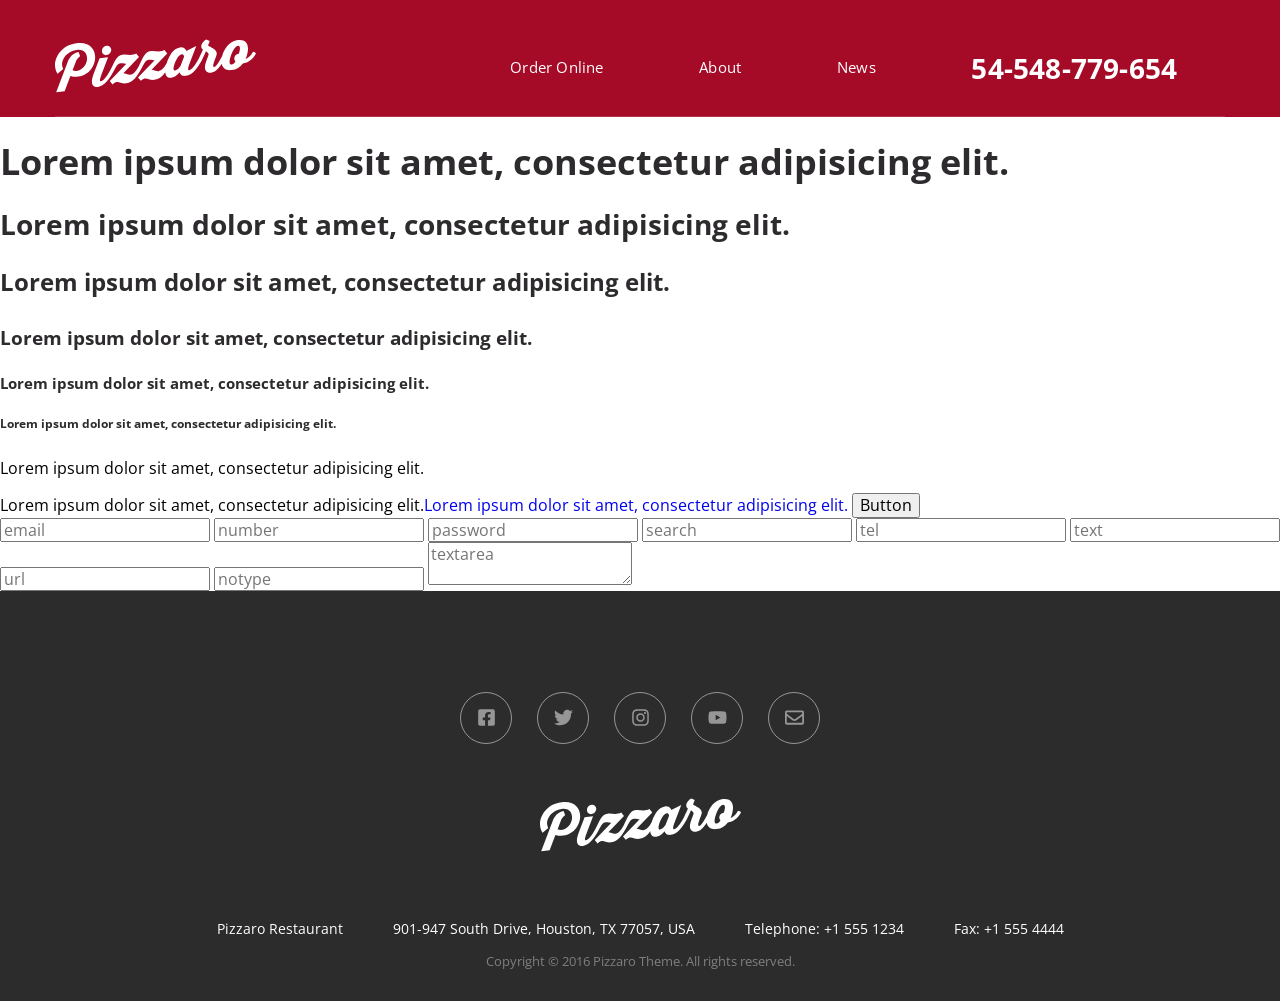
<file: ui.html>
<!DOCTYPE html>
<html lang="ru">
  <head>
    <title>UI Kit</title>
    <meta charset="utf-8"/>
    <meta name="viewport" content="width=device-width, initial-scale=1.0"/>
    <meta name="SKYPE_TOOLBAR" content="SKYPE_TOOLBAR_PARSER_COMPATIBLE"/>
    <meta name="apple-mobile-web-app-capable" content="yes"/>
    <meta name="format-detection" content="telephone=no"/>
    <meta name="description" content="Свежеприготовленные пиццы 22 см и 29, а также другие вкусные горячие и холодные блюда."/>
    <link rel="stylesheet" href="css/style.css" media="all"/>
    <link rel="icon" href="images/pizza.svg"/>
    <script async="async" src="../js/bundle.js"></script>
  </head>
  <body>
    <header class="header _bg-red">
      <div class="container">
        <div class="header__wrap">
          <div class="header__logo"><svg xmlns="http://www.w3.org/2000/svg" width="201" height="54">
    <path fill="#FFF" fill-rule="evenodd" d="M187.839 24.38c-2.665 3.443-6.395 6.109-11.138 6.706-5.621.708-9.073-1.81-9.981-6.334-3.067 4.787-6.423 8.4-10.587 8.925-4.157.523-8.58-2.026-4.743-11.99l1.705-4.554c.427-1.125.48-1.667.48-1.935 0-1.071-1.173-1.888-2.611-2.938-1.439 3.554-2.771 6.346-4.262 9.158v.002c-4.156 7.808-9.325 14.619-15.827 15.438-5.542.698-6.235-3.661-6.235-3.661s-3.677 4.909-8.367 5.5c-3.736.471-5.748-2.038-5.995-5.518-3.035 4.212-6.38 7.077-10.79 7.632-6.608.832-8.1-4.282-13.696 1.029l-2.771-3.347 16.627-17.199c-1.652-.113-3.624-.883-5.862-.601-2.451.309-3.57 1.736-7.034 8.277l.001.001c-4.476 8.277-8.74 14.545-15.508 15.398-6.608.832-8.1-4.283-13.695 1.028l-2.771-3.347 16.626-17.199c-1.652-.113-3.623-.883-5.862-.601-2.451.309-3.57 1.736-7.034 8.277l.001.001c-4.104 7.748-9.433 14.633-15.561 15.404-4.849.611-8.26-2.815-4.37-13l6.022-15.703 8.473-1.068-6.555 17.216c-2.451 6.416-1.492 7.045-.586 6.931 2.132-.269 5.809-4.481 9.592-11.546v-.001c4.476-8.383 5.702-14.323 12.097-15.128 4.369-.551 8.366 1.624 13.589-1.016l2.771 3.347-15.614 16.268c2.451.067 4.423 1.8 7.141 1.458 1.971-.249 4.636-1.709 8.259-8.485l-.001-.001c4.477-8.384 5.703-14.323 12.097-15.129 4.37-.55 8.367 1.625 13.59-1.015l2.771 3.347L96.61 30.675c2.452.066 4.424 1.8 7.141 1.458 1.925-.243 4.513-1.655 8.006-8.026 2.078-6.872 6.364-14.835 13.203-15.696 5.169-.651 6.341 3.54 6.341 3.54l9.966-4.898-6.608 17.223c-2.398 6.355-1.492 7.044-.533 6.923 2.131-.268 5.755-4.473 9.591-11.544l-.001-.002c1.172-2.237 2.665-5.477 4.21-9.1-.959-.897-1.652-1.72-1.652-3.059 0-2.732 2.824-5.98 5.009-6.952l3.464 1.492-1.705 4.5c2.185 1.653 8.74 3.827 8.74 7.845 0 .642-.16 1.466-.64 2.758l-1.492 3.991c-2.451 6.308-1.172 7.004-.426 6.91 1.471-.186 3.98-3.736 7.982-11.053 1.795-6.833 6.918-14.767 15.784-15.883 6.448-.813 10.018 2.487 10.018 8.701 0 2.946-.799 6.635-2.398 10.104 2.611-.757 5.223-3.068 7.407-7.093 1.12-.034 2.558.803 2.985 1.767-2.878 5.344-7.727 9.543-13.163 9.799zm-61.174-9.221c-4.21.53-8.153 11.044-8.153 14.472 0 1.392.639 1.901 1.705 1.766 2.931-.368 5.382-4.534 5.382-4.534l3.464-9.006s-.053-2.993-2.398-2.698zm56.218-8.473c-4.21.53-8.313 12.295-8.313 16.259 0 1.714.799 2.738 2.078 2.577 1.279-.161 2.611-1.4 3.784-3.101-.746-.71-1.173-1.674-1.173-2.852 0-2.41 1.919-4.634 4.53-4.856.746-2.183 1.172-4.165 1.172-5.504 0-1.981-.959-2.664-2.078-2.523zM51.582 16.1c-2.611.329-4.689-1.606-4.689-4.123 0-2.625 2.078-4.922 4.689-5.251 2.505-.315 4.69 1.445 4.69 4.069 0 2.518-2.185 4.989-4.69 5.305zM15.4 36.94L9.645 52.127l-8.473 1.068 11.884-31.172c1.492-3.883 5.222-8.424 10.551-9.095l1.546 4.412s-2.718 1.467-4.317 5.525l-3.251 8.39c6.289 2.743 14.495-3.593 14.495-11.842 0-4.339-2.344-9.56-10.551-8.526-9.486 1.194-14.495 9.003-14.495 14.252 0 2.571 1.226 4.773 1.226 4.773l-5.649 4.943s-2.612-3.688-2.612-8.723c0-7.713 6.129-19.948 21.53-21.888 13.109-1.651 18.652 6.007 18.652 14.095 0 11.141-10.445 22.742-24.781 18.601z"/>
</svg>

          </div>
          <nav class="header__nav"><a class="header__nav-link" href="#">Order Online</a><a class="header__nav-link" href="#">About</a><a class="header__nav-link" href="#">News</a><a class="header__nav-link _size-m _bold _hover-2" href="tel:54548779654">54-548-779-654</a></nav>
        </div>
      </div>
    </header>
    <main>
      <h1>Lorem ipsum dolor sit amet, consectetur adipisicing elit.</h1>
      <h2>Lorem ipsum dolor sit amet, consectetur adipisicing elit.</h2>
      <h3>Lorem ipsum dolor sit amet, consectetur adipisicing elit.</h3>
      <h4>Lorem ipsum dolor sit amet, consectetur adipisicing elit.</h4>
      <h5>Lorem ipsum dolor sit amet, consectetur adipisicing elit.</h5>
      <h6>Lorem ipsum dolor sit amet, consectetur adipisicing elit.</h6>
      <p>Lorem ipsum dolor sit amet, consectetur adipisicing elit.</p><span>Lorem ipsum dolor sit amet, consectetur adipisicing elit.</span><a href="#">Lorem ipsum dolor sit amet, consectetur adipisicing elit.</a>
      <button>Button</button>
      <form>
        <input type="email" name="email" placeholder="email">
        <input type="number" name="number" placeholder="number">
        <input type="password" name="password" placeholder="password">
        <input type="search" name="search" placeholder="search">
        <input type="tel" name="tel" placeholder="tel">
        <input type="text" name="text" placeholder="text">
        <input type="url" name="url" placeholder="url">
        <input name="notype" placeholder="notype">
        <textarea placeholder="textarea"></textarea>
      </form>
    </main>
    <footer class="footer _bg-dark">
      <div class="container">
        <div class="footer__wrap">
          <div class="footer__socials"><a class="footer__socials-item" href="" target="blank"><svg aria-hidden="true" focusable="false" data-prefix="fab" data-icon="facebook-square" class="svg-inline--fa fa-facebook-square fa-w-14" role="img" xmlns="http://www.w3.org/2000/svg" viewBox="0 0 448 512"><path fill="currentColor" d="M400 32H48A48 48 0 0 0 0 80v352a48 48 0 0 0 48 48h137.25V327.69h-63V256h63v-54.64c0-62.15 37-96.48 93.67-96.48 27.14 0 55.52 4.84 55.52 4.84v61h-31.27c-30.81 0-40.42 19.12-40.42 38.73V256h68.78l-11 71.69h-57.78V480H400a48 48 0 0 0 48-48V80a48 48 0 0 0-48-48z"></path></svg></a><a class="footer__socials-item" href="" target="blank"><svg aria-hidden="true" focusable="false" data-prefix="fab" data-icon="twitter" class="svg-inline--fa fa-twitter fa-w-16" role="img" xmlns="http://www.w3.org/2000/svg" viewBox="0 0 512 512"><path fill="currentColor" d="M459.37 151.716c.325 4.548.325 9.097.325 13.645 0 138.72-105.583 298.558-298.558 298.558-59.452 0-114.68-17.219-161.137-47.106 8.447.974 16.568 1.299 25.34 1.299 49.055 0 94.213-16.568 130.274-44.832-46.132-.975-84.792-31.188-98.112-72.772 6.498.974 12.995 1.624 19.818 1.624 9.421 0 18.843-1.3 27.614-3.573-48.081-9.747-84.143-51.98-84.143-102.985v-1.299c13.969 7.797 30.214 12.67 47.431 13.319-28.264-18.843-46.781-51.005-46.781-87.391 0-19.492 5.197-37.36 14.294-52.954 51.655 63.675 129.3 105.258 216.365 109.807-1.624-7.797-2.599-15.918-2.599-24.04 0-57.828 46.782-104.934 104.934-104.934 30.213 0 57.502 12.67 76.67 33.137 23.715-4.548 46.456-13.32 66.599-25.34-7.798 24.366-24.366 44.833-46.132 57.827 21.117-2.273 41.584-8.122 60.426-16.243-14.292 20.791-32.161 39.308-52.628 54.253z"></path></svg></a><a class="footer__socials-item" href="" target="blank"><svg aria-hidden="true" focusable="false" data-prefix="fab" data-icon="instagram" class="svg-inline--fa fa-instagram fa-w-14" role="img" xmlns="http://www.w3.org/2000/svg" viewBox="0 0 448 512"><path fill="currentColor" d="M224.1 141c-63.6 0-114.9 51.3-114.9 114.9s51.3 114.9 114.9 114.9S339 319.5 339 255.9 287.7 141 224.1 141zm0 189.6c-41.1 0-74.7-33.5-74.7-74.7s33.5-74.7 74.7-74.7 74.7 33.5 74.7 74.7-33.6 74.7-74.7 74.7zm146.4-194.3c0 14.9-12 26.8-26.8 26.8-14.9 0-26.8-12-26.8-26.8s12-26.8 26.8-26.8 26.8 12 26.8 26.8zm76.1 27.2c-1.7-35.9-9.9-67.7-36.2-93.9-26.2-26.2-58-34.4-93.9-36.2-37-2.1-147.9-2.1-184.9 0-35.8 1.7-67.6 9.9-93.9 36.1s-34.4 58-36.2 93.9c-2.1 37-2.1 147.9 0 184.9 1.7 35.9 9.9 67.7 36.2 93.9s58 34.4 93.9 36.2c37 2.1 147.9 2.1 184.9 0 35.9-1.7 67.7-9.9 93.9-36.2 26.2-26.2 34.4-58 36.2-93.9 2.1-37 2.1-147.8 0-184.8zM398.8 388c-7.8 19.6-22.9 34.7-42.6 42.6-29.5 11.7-99.5 9-132.1 9s-102.7 2.6-132.1-9c-19.6-7.8-34.7-22.9-42.6-42.6-11.7-29.5-9-99.5-9-132.1s-2.6-102.7 9-132.1c7.8-19.6 22.9-34.7 42.6-42.6 29.5-11.7 99.5-9 132.1-9s102.7-2.6 132.1 9c19.6 7.8 34.7 22.9 42.6 42.6 11.7 29.5 9 99.5 9 132.1s2.7 102.7-9 132.1z"></path></svg></a><a class="footer__socials-item" href="" target="blank"><svg aria-hidden="true" focusable="false" data-prefix="fab" data-icon="youtube" class="svg-inline--fa fa-youtube fa-w-18" role="img" xmlns="http://www.w3.org/2000/svg" viewBox="0 0 576 512"><path fill="currentColor" d="M549.655 124.083c-6.281-23.65-24.787-42.276-48.284-48.597C458.781 64 288 64 288 64S117.22 64 74.629 75.486c-23.497 6.322-42.003 24.947-48.284 48.597-11.412 42.867-11.412 132.305-11.412 132.305s0 89.438 11.412 132.305c6.281 23.65 24.787 41.5 48.284 47.821C117.22 448 288 448 288 448s170.78 0 213.371-11.486c23.497-6.321 42.003-24.171 48.284-47.821 11.412-42.867 11.412-132.305 11.412-132.305s0-89.438-11.412-132.305zm-317.51 213.508V175.185l142.739 81.205-142.739 81.201z"></path></svg></a><a class="footer__socials-item" href="" target="blank"><svg aria-hidden="true" focusable="false" data-prefix="far" data-icon="envelope" class="svg-inline--fa fa-envelope fa-w-16" role="img" xmlns="http://www.w3.org/2000/svg" viewBox="0 0 512 512"><path fill="currentColor" d="M464 64H48C21.49 64 0 85.49 0 112v288c0 26.51 21.49 48 48 48h416c26.51 0 48-21.49 48-48V112c0-26.51-21.49-48-48-48zm0 48v40.805c-22.422 18.259-58.168 46.651-134.587 106.49-16.841 13.247-50.201 45.072-73.413 44.701-23.208.375-56.579-31.459-73.413-44.701C106.18 199.465 70.425 171.067 48 152.805V112h416zM48 400V214.398c22.914 18.251 55.409 43.862 104.938 82.646 21.857 17.205 60.134 55.186 103.062 54.955 42.717.231 80.509-37.199 103.053-54.947 49.528-38.783 82.032-64.401 104.947-82.653V400H48z"></path></svg></a></div>
          <div class="footer__logo"><svg xmlns="http://www.w3.org/2000/svg" width="201" height="54">
    <path fill="#FFF" fill-rule="evenodd" d="M187.839 24.38c-2.665 3.443-6.395 6.109-11.138 6.706-5.621.708-9.073-1.81-9.981-6.334-3.067 4.787-6.423 8.4-10.587 8.925-4.157.523-8.58-2.026-4.743-11.99l1.705-4.554c.427-1.125.48-1.667.48-1.935 0-1.071-1.173-1.888-2.611-2.938-1.439 3.554-2.771 6.346-4.262 9.158v.002c-4.156 7.808-9.325 14.619-15.827 15.438-5.542.698-6.235-3.661-6.235-3.661s-3.677 4.909-8.367 5.5c-3.736.471-5.748-2.038-5.995-5.518-3.035 4.212-6.38 7.077-10.79 7.632-6.608.832-8.1-4.282-13.696 1.029l-2.771-3.347 16.627-17.199c-1.652-.113-3.624-.883-5.862-.601-2.451.309-3.57 1.736-7.034 8.277l.001.001c-4.476 8.277-8.74 14.545-15.508 15.398-6.608.832-8.1-4.283-13.695 1.028l-2.771-3.347 16.626-17.199c-1.652-.113-3.623-.883-5.862-.601-2.451.309-3.57 1.736-7.034 8.277l.001.001c-4.104 7.748-9.433 14.633-15.561 15.404-4.849.611-8.26-2.815-4.37-13l6.022-15.703 8.473-1.068-6.555 17.216c-2.451 6.416-1.492 7.045-.586 6.931 2.132-.269 5.809-4.481 9.592-11.546v-.001c4.476-8.383 5.702-14.323 12.097-15.128 4.369-.551 8.366 1.624 13.589-1.016l2.771 3.347-15.614 16.268c2.451.067 4.423 1.8 7.141 1.458 1.971-.249 4.636-1.709 8.259-8.485l-.001-.001c4.477-8.384 5.703-14.323 12.097-15.129 4.37-.55 8.367 1.625 13.59-1.015l2.771 3.347L96.61 30.675c2.452.066 4.424 1.8 7.141 1.458 1.925-.243 4.513-1.655 8.006-8.026 2.078-6.872 6.364-14.835 13.203-15.696 5.169-.651 6.341 3.54 6.341 3.54l9.966-4.898-6.608 17.223c-2.398 6.355-1.492 7.044-.533 6.923 2.131-.268 5.755-4.473 9.591-11.544l-.001-.002c1.172-2.237 2.665-5.477 4.21-9.1-.959-.897-1.652-1.72-1.652-3.059 0-2.732 2.824-5.98 5.009-6.952l3.464 1.492-1.705 4.5c2.185 1.653 8.74 3.827 8.74 7.845 0 .642-.16 1.466-.64 2.758l-1.492 3.991c-2.451 6.308-1.172 7.004-.426 6.91 1.471-.186 3.98-3.736 7.982-11.053 1.795-6.833 6.918-14.767 15.784-15.883 6.448-.813 10.018 2.487 10.018 8.701 0 2.946-.799 6.635-2.398 10.104 2.611-.757 5.223-3.068 7.407-7.093 1.12-.034 2.558.803 2.985 1.767-2.878 5.344-7.727 9.543-13.163 9.799zm-61.174-9.221c-4.21.53-8.153 11.044-8.153 14.472 0 1.392.639 1.901 1.705 1.766 2.931-.368 5.382-4.534 5.382-4.534l3.464-9.006s-.053-2.993-2.398-2.698zm56.218-8.473c-4.21.53-8.313 12.295-8.313 16.259 0 1.714.799 2.738 2.078 2.577 1.279-.161 2.611-1.4 3.784-3.101-.746-.71-1.173-1.674-1.173-2.852 0-2.41 1.919-4.634 4.53-4.856.746-2.183 1.172-4.165 1.172-5.504 0-1.981-.959-2.664-2.078-2.523zM51.582 16.1c-2.611.329-4.689-1.606-4.689-4.123 0-2.625 2.078-4.922 4.689-5.251 2.505-.315 4.69 1.445 4.69 4.069 0 2.518-2.185 4.989-4.69 5.305zM15.4 36.94L9.645 52.127l-8.473 1.068 11.884-31.172c1.492-3.883 5.222-8.424 10.551-9.095l1.546 4.412s-2.718 1.467-4.317 5.525l-3.251 8.39c6.289 2.743 14.495-3.593 14.495-11.842 0-4.339-2.344-9.56-10.551-8.526-9.486 1.194-14.495 9.003-14.495 14.252 0 2.571 1.226 4.773 1.226 4.773l-5.649 4.943s-2.612-3.688-2.612-8.723c0-7.713 6.129-19.948 21.53-21.888 13.109-1.651 18.652 6.007 18.652 14.095 0 11.141-10.445 22.742-24.781 18.601z"/>
</svg>

          </div>
          <div class="footer__links"><a class="footer__link" href="">Pizzaro Restaurant</a><a class="footer__link" href="https://goo.gl/maps/t4ur8XGWvLmvKcj86" target="_blank">901-947 South Drive, Houston, TX 77057, USA</a><a class="footer__link" href="tel:15551234">Telephone: +1 555 1234</a><a class="footer__link" href="">Fax: +1 555 4444</a></div>
          <div class="footer__copyright">Copyright © 2016 Pizzaro Theme. All rights reserved.</div>
        </div>
      </div>
    </footer>
  </body>
</html>
</file>
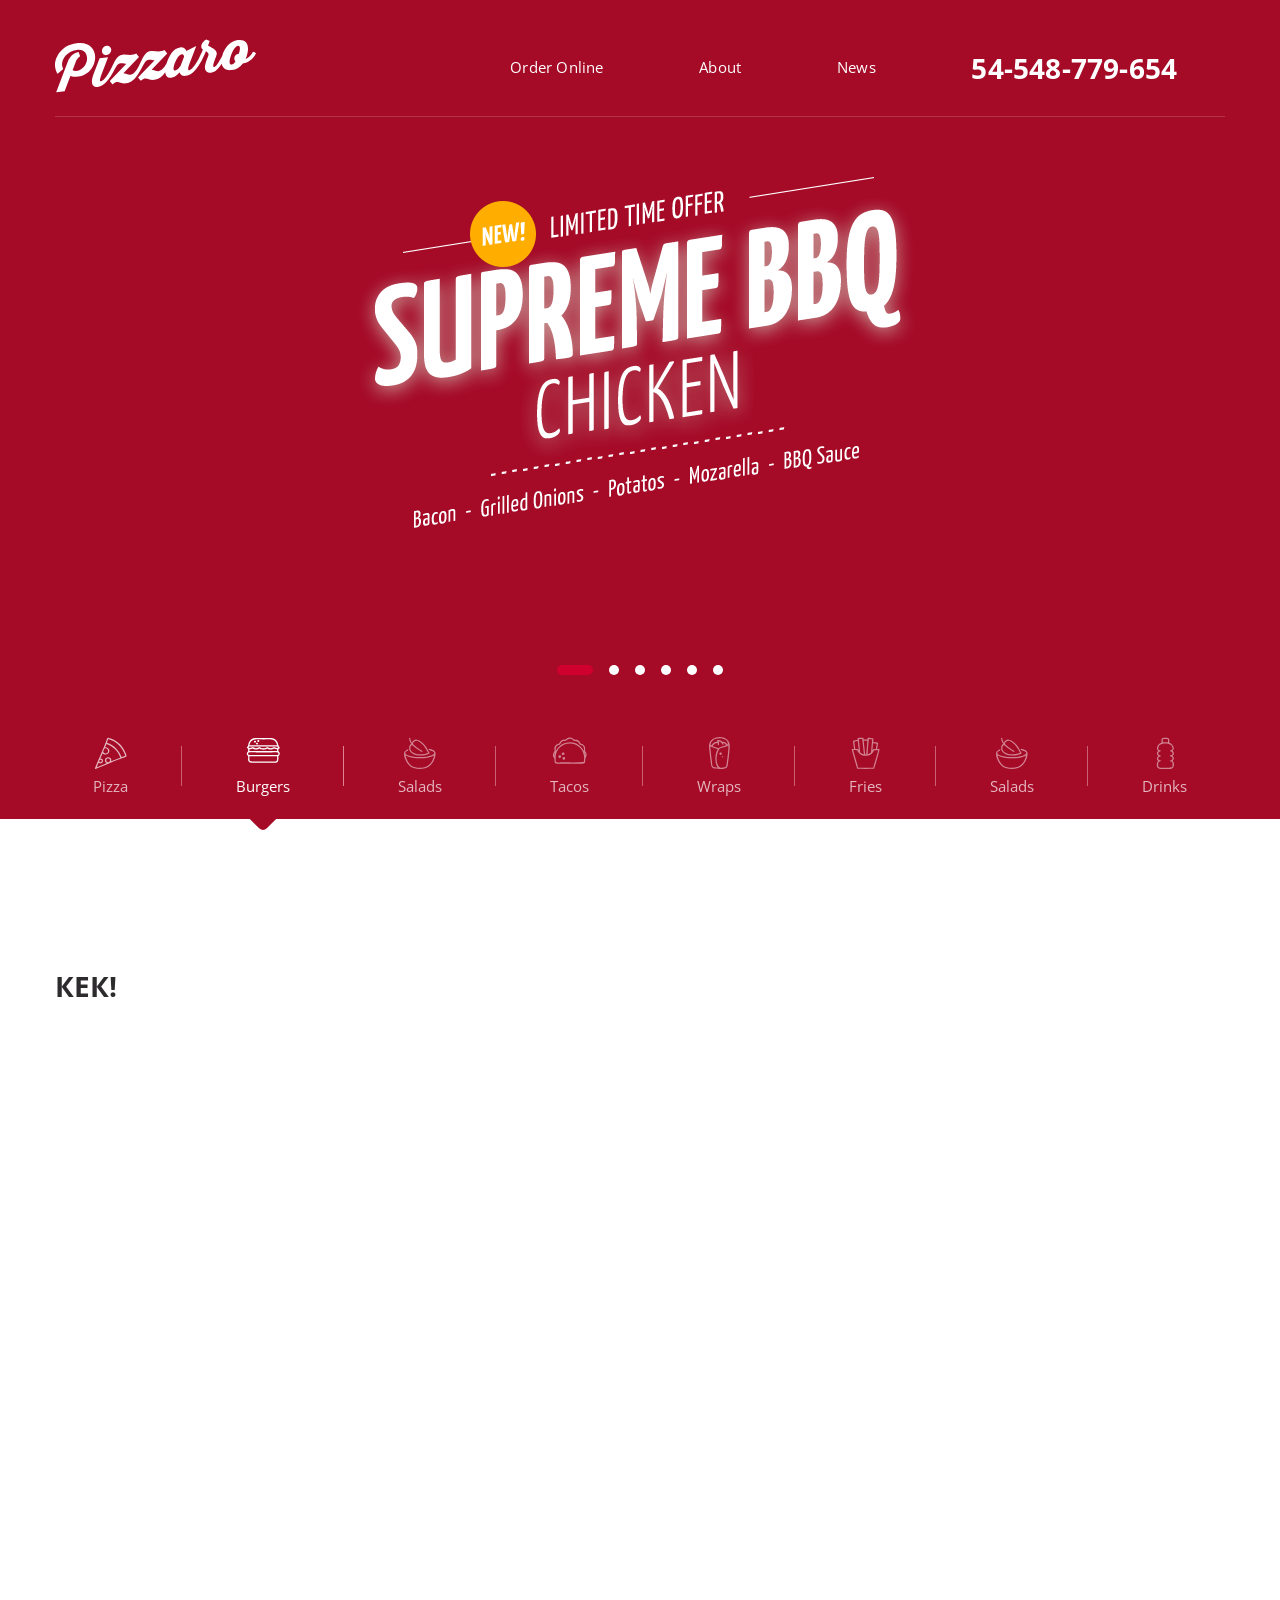
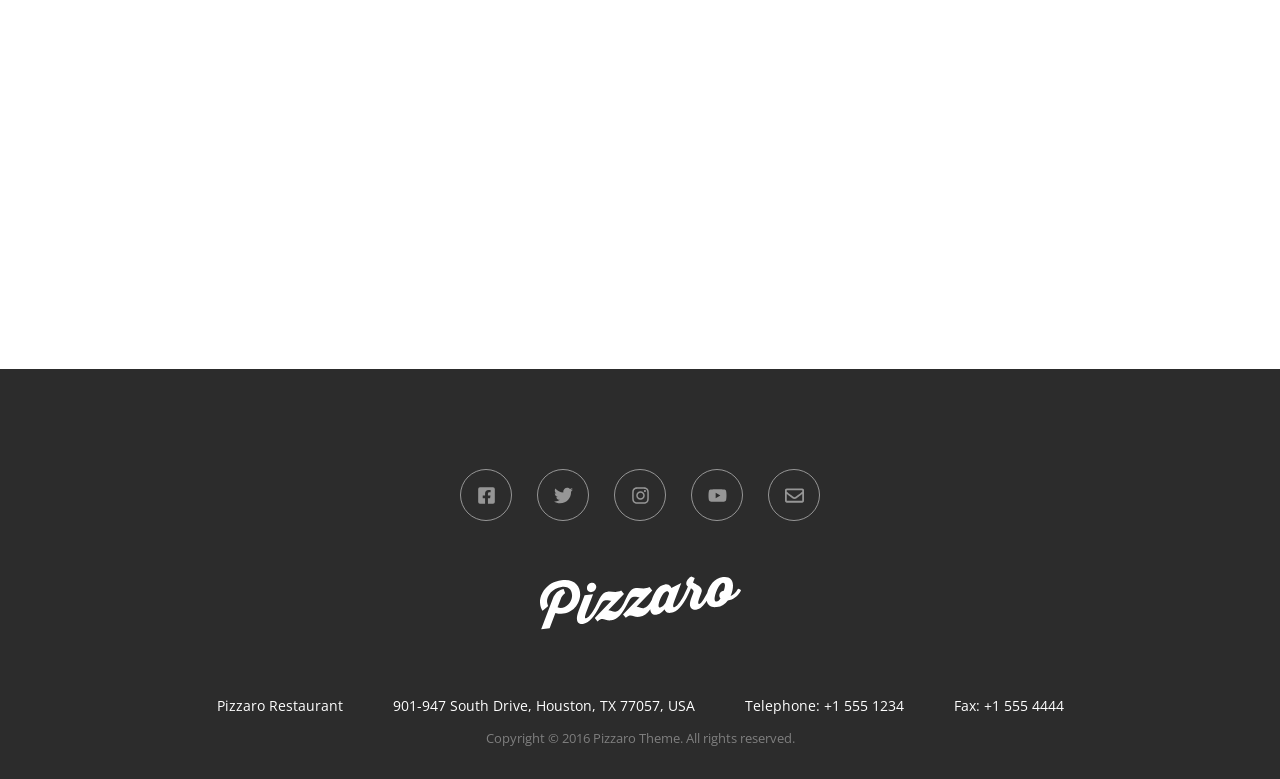
<file: build/main.html>
<!DOCTYPE html>
<html lang="ru">
  <head>
    <title>Главная</title>
    <meta charset="utf-8"/>
    <meta name="viewport" content="width=device-width, initial-scale=1.0"/>
    <meta name="SKYPE_TOOLBAR" content="SKYPE_TOOLBAR_PARSER_COMPATIBLE"/>
    <meta name="apple-mobile-web-app-capable" content="yes"/>
    <meta name="format-detection" content="telephone=no"/>
    <link rel="stylesheet" href="../css/style.css" media="all"/>
    <script async="async" src="../js/bundle.js"></script>
  </head>
  <body>
    <header class="header _bg-red">
      <div class="container">
        <div class="header__wrap">
          <div class="header__logo"><svg xmlns="http://www.w3.org/2000/svg" width="201" height="54">
    <path fill="#FFF" fill-rule="evenodd" d="M187.839 24.38c-2.665 3.443-6.395 6.109-11.138 6.706-5.621.708-9.073-1.81-9.981-6.334-3.067 4.787-6.423 8.4-10.587 8.925-4.157.523-8.58-2.026-4.743-11.99l1.705-4.554c.427-1.125.48-1.667.48-1.935 0-1.071-1.173-1.888-2.611-2.938-1.439 3.554-2.771 6.346-4.262 9.158v.002c-4.156 7.808-9.325 14.619-15.827 15.438-5.542.698-6.235-3.661-6.235-3.661s-3.677 4.909-8.367 5.5c-3.736.471-5.748-2.038-5.995-5.518-3.035 4.212-6.38 7.077-10.79 7.632-6.608.832-8.1-4.282-13.696 1.029l-2.771-3.347 16.627-17.199c-1.652-.113-3.624-.883-5.862-.601-2.451.309-3.57 1.736-7.034 8.277l.001.001c-4.476 8.277-8.74 14.545-15.508 15.398-6.608.832-8.1-4.283-13.695 1.028l-2.771-3.347 16.626-17.199c-1.652-.113-3.623-.883-5.862-.601-2.451.309-3.57 1.736-7.034 8.277l.001.001c-4.104 7.748-9.433 14.633-15.561 15.404-4.849.611-8.26-2.815-4.37-13l6.022-15.703 8.473-1.068-6.555 17.216c-2.451 6.416-1.492 7.045-.586 6.931 2.132-.269 5.809-4.481 9.592-11.546v-.001c4.476-8.383 5.702-14.323 12.097-15.128 4.369-.551 8.366 1.624 13.589-1.016l2.771 3.347-15.614 16.268c2.451.067 4.423 1.8 7.141 1.458 1.971-.249 4.636-1.709 8.259-8.485l-.001-.001c4.477-8.384 5.703-14.323 12.097-15.129 4.37-.55 8.367 1.625 13.59-1.015l2.771 3.347L96.61 30.675c2.452.066 4.424 1.8 7.141 1.458 1.925-.243 4.513-1.655 8.006-8.026 2.078-6.872 6.364-14.835 13.203-15.696 5.169-.651 6.341 3.54 6.341 3.54l9.966-4.898-6.608 17.223c-2.398 6.355-1.492 7.044-.533 6.923 2.131-.268 5.755-4.473 9.591-11.544l-.001-.002c1.172-2.237 2.665-5.477 4.21-9.1-.959-.897-1.652-1.72-1.652-3.059 0-2.732 2.824-5.98 5.009-6.952l3.464 1.492-1.705 4.5c2.185 1.653 8.74 3.827 8.74 7.845 0 .642-.16 1.466-.64 2.758l-1.492 3.991c-2.451 6.308-1.172 7.004-.426 6.91 1.471-.186 3.98-3.736 7.982-11.053 1.795-6.833 6.918-14.767 15.784-15.883 6.448-.813 10.018 2.487 10.018 8.701 0 2.946-.799 6.635-2.398 10.104 2.611-.757 5.223-3.068 7.407-7.093 1.12-.034 2.558.803 2.985 1.767-2.878 5.344-7.727 9.543-13.163 9.799zm-61.174-9.221c-4.21.53-8.153 11.044-8.153 14.472 0 1.392.639 1.901 1.705 1.766 2.931-.368 5.382-4.534 5.382-4.534l3.464-9.006s-.053-2.993-2.398-2.698zm56.218-8.473c-4.21.53-8.313 12.295-8.313 16.259 0 1.714.799 2.738 2.078 2.577 1.279-.161 2.611-1.4 3.784-3.101-.746-.71-1.173-1.674-1.173-2.852 0-2.41 1.919-4.634 4.53-4.856.746-2.183 1.172-4.165 1.172-5.504 0-1.981-.959-2.664-2.078-2.523zM51.582 16.1c-2.611.329-4.689-1.606-4.689-4.123 0-2.625 2.078-4.922 4.689-5.251 2.505-.315 4.69 1.445 4.69 4.069 0 2.518-2.185 4.989-4.69 5.305zM15.4 36.94L9.645 52.127l-8.473 1.068 11.884-31.172c1.492-3.883 5.222-8.424 10.551-9.095l1.546 4.412s-2.718 1.467-4.317 5.525l-3.251 8.39c6.289 2.743 14.495-3.593 14.495-11.842 0-4.339-2.344-9.56-10.551-8.526-9.486 1.194-14.495 9.003-14.495 14.252 0 2.571 1.226 4.773 1.226 4.773l-5.649 4.943s-2.612-3.688-2.612-8.723c0-7.713 6.129-19.948 21.53-21.888 13.109-1.651 18.652 6.007 18.652 14.095 0 11.141-10.445 22.742-24.781 18.601z"/>
</svg>

          </div>
          <nav class="header__nav"><a class="header__nav-link" href="#">Order Online</a><a class="header__nav-link" href="#">About</a><a class="header__nav-link" href="#">News</a><a class="header__nav-link _size-m _bold _hover-2" href="tel:54548779654">54-548-779-654</a></nav>
        </div>
      </div>
    </header>
    <main>
      <section class="section _bg-red">
        <div class="container">
          <div class="slider">
            <div class="slider__container"><img src="../images/slid-1.png"/></div>
            <div class="slider__btns">
              <div class="slider__btns-wrap">
                <div class="slider__btn _active"></div>
                <div class="slider__btn"></div>
                <div class="slider__btn"></div>
                <div class="slider__btn"></div>
                <div class="slider__btn"></div>
                <div class="slider__btn"></div>
              </div>
            </div>
          </div>
        </div>
      </section>
      <section class="section _bg-red">
        <div class="container">
          <div class="menu">
            <div class="menu__items">
              <div class="menu__item">
                <div class="menu__item-icon"><svg xmlns="http://www.w3.org/2000/svg" width="32" height="32">
    <path fill="#FFF" fill-rule="evenodd" d="M-.01 31.964c-.109-1.434.713-2.785 1.247-4.031 2.648-6.18 5.435-12.648 8.162-19.262.456-1.105 1.052-2.477 1.587-3.919C11.423 3.574 11.958.5 13.14.72c4.647.868 8.906 3.694 11.903 6.607 2.035 1.978 4.063 5.172 5.441 8.399.425.993 1.273 2.75 1.021 3.584-.239.79-2.644 1.38-3.855 1.792-6.93 2.355-13.18 5.252-19.725 7.95-1.299.537-2.66 1.032-3.968 1.568-1.266.52-2.472 1.44-3.967 1.344zM13.253 1.952c-.404 1.281-.929 2.442-1.247 3.808 7.084 2.558 11.926 7.331 14.511 14.334 1.332-.326 2.544-.772 3.741-1.232C27.56 10.29 21.947 4.6 13.253 1.952zM11.44 6.88c-.438 1.098-.877 2.194-1.361 3.246 2.514.031 4.073 1.221 4.308 3.249.442 3.813-4.503 5.717-6.802 2.799-.808 1.703-1.467 3.553-2.267 5.264 3.86-.14 3.374 5.535-.34 4.927-.626-.102-.95-.664-1.474-.672-.429 1.592-1.525 3.122-1.701 4.591 3.216-1.527 6.849-2.642 9.976-4.255-.817-.4-1.304-.843-1.587-1.568-1.996-5.129 7.672-5.778 5.895-.112 3.184-1.148 6.119-2.541 9.296-3.695C22.93 13.895 18.292 9.293 11.44 6.88zm-.227 9.518c3.429-.637 1.779-6.436-1.701-4.815-.487 1.012-.902 2.095-1.36 3.135.636 1.3 1.76 1.922 3.061 1.68zm0 6.943c.043 2.561 4.049 2.449 3.854-.223-.087-1.189-1.087-1.94-2.494-1.569-1.152.305-1.371 1.154-1.36 1.792zm-4.421.224c-.317-1.455-2.888-1.071-2.495.896.898 1.318 2.807.541 2.495-.896z"/>
</svg>

                </div>
                <div class="menu__item-name">pizza</div>
              </div>
              <div class="menu__item _active">
                <div class="menu__item-icon"><svg xmlns="http://www.w3.org/2000/svg" width="34" height="26">
    <path fill="#FFF" fill-rule="evenodd" d="M32.42 11.906c.154.942-.213 1.416 0 2.205.239.883 1.169 1.233 1.297 1.974.255 1.464-.483 2.095-1.297 3.018.127 2.896.226 6.232-2.476 6.617-1.916.273-4.187 0-6.368 0H10.841c-3.805 0-8.134.673-8.726-2.554-.222-1.207.339-2.692 0-3.947-.18-.663-1.134-1.006-1.298-1.973-.239-1.419.344-1.929 1.298-3.019v-2.205C1.811 11.27.96 11.548.817 10.861c-.174-.842.982-1.45 1.298-2.206.236-3.68 2.692-7.089 6.839-7.545 2.841-.313 5.388 0 8.255 0 2.713 0 5.607-.267 8.254 0 3.102.313 5.257 2.361 6.25 4.643.382.88.324 1.757.707 2.786.413 1.105 2.72 2.704 0 3.367zM4.119 24.094c.93.666 4.305.349 6.368.349h13.679c1.945 0 5.477.32 6.368-.465.933-.821.498-3.449.589-4.759H3.53c-.138.019-.128.183-.118.348.052 1.48-.309 3.801.707 4.527zM2.35 17.478c.676.916 5.696.463 7.311.463h15.566c1.98 0 6.796.507 7.193-.695.901-2.724-4.127-1.858-6.839-1.858H10.487c-1.78 0-6.383-.454-7.665.116-.897.4-.883 1.415-.472 1.974zm28.773-3.367v-1.973c-1.396.097-2.245-.345-3.184-.697-1.526 1.395-5.173 1.299-6.721 0-1.923 1.673-5.93 1.513-7.901 0-1.488 1.431-5.195 1.283-6.721 0-.851.44-1.783.799-3.184.697v1.973h27.711zM25.581 2.386c-2.268-.297-5.342 0-8.254 0-2.963 0-6.03-.259-8.255 0-3.497.409-5.091 2.965-5.66 5.805h27.711c-.499-2.604-2.068-5.349-5.542-5.805zm4.009 7.081H3.176c-.292.293-.611.56-.708 1.046 1.363.815 3.324.094 4.363-.465 1.742 1.597 4.785 1.356 6.604 0 2.116 1.673 5.779 1.66 7.901 0 1.624 1.446 4.979 1.44 6.603 0 .953.613 2.944 1.247 4.245.465-.288-1.249-1.617-1.046-2.594-1.046zM8.836 3.779c.534-.124.9.062 1.061.348.901 1.597-1.829 2.017-1.886.581-.015-.368-.015-.732.825-.929zm2.83 3.599c-.876.333-1.542.013-1.651-.58-.335-1.831 3.048-1.141 1.651.58zM12.963 3.2c.9.86-.282 2.327-1.415 1.508-.62-.928.24-2.05 1.415-1.508z"/>
</svg>

                </div>
                <div class="menu__item-name">burgers</div>
              </div>
              <div class="menu__item">
                <div class="menu__item-icon"><svg xmlns="http://www.w3.org/2000/svg" width="32" height="32">
    <path fill="#FFF" fill-rule="evenodd" d="M29.313 24.424c-1.22 2.188-3.099 4.647-5.61 5.894-4.786 2.378-13.351 2.343-17.614-1.112-1.892-1.534-3.107-3.415-4.263-5.784-.81-1.657-2.441-5.112-1.571-8.118.242-.837.961-1.353 1.795-1.89.606-.39 1.655-1.322 2.468-.556-.467 1.889-3.131 1.155-3.141 3.114-.01 1.877 3.784 2.743 6.058 3.225 6.317 1.338 14.913 1.302 20.307-1.001 1.039-.443 2.425-1.229 2.468-2.113.117-2.357-4.594-2.278-5.609-3.671.058-.164.166-.279.224-.444.082-.104.204-.169.337-.222 2.378.825 5.457 1.232 6.17 3.447.94 2.919-1.061 7.512-2.019 9.231zm-.225-5.45c-6.808 3.527-21.181 2.939-27.487-.556-.006-.068-.017-.131-.112-.111.788 4.073 3.103 8.503 5.946 10.343 3.886 2.515 10.817 2.651 15.146.778 4.265-1.844 6.286-6.135 7.517-10.898-.317-.343-.662.264-1.01.444zM5.079 11.189c-.036-1.617.752-3.6 2.244-4.115C6.345 5.362 4.934 3.528 5.191.957c1.177-.876 1.104.769 1.347 1.78.3 1.251 1.114 2.461 1.458 2.892 1.012-1.63 2.107-3.063 4.6-3.003 3.133.075 6.232 3.172 8.078 5.339 2.25 2.64 3.483 5.808 5.049 8.229-5.626 4.221-20.464 3.077-20.644-5.005zm9.312-6.895c-.298-.14-.884-.389-1.234-.445-1.995-.318-4.282 1.421-4.151 2.892.066.741 1.473 1.658 2.131 2.224 1.792 1.541 3.219 2.575 5.049 3.67.849.508 2.283.8 2.468 2.002-1.019.669-2.141-.425-2.917-.889-2.826-1.697-5.426-3.82-7.741-5.783-1.452.654-2.004 2.799-1.458 4.447 1.768 5.342 12.265 6.209 17.502 3.337-1.889-3.65-5.376-9.44-9.649-11.455z" opacity=".702"/>
</svg>

                </div>
                <div class="menu__item-name">salads</div>
              </div>
              <div class="menu__item">
                <div class="menu__item-icon"><svg xmlns="http://www.w3.org/2000/svg" width="35" height="27">
    <path fill="#FFF" fill-rule="evenodd" d="M33.329 21.889c-.468 2.493.328 4.026-1.686 4.674-1.407.453-4.343.12-6.861.12H10.818c-2.114 0-5.334.422-6.861-.12-2.024-.719-1.105-2.744-1.565-4.794C2.12 20.56.716 19.657.947 18.053v-.239c-.021-1.878 1.391-2.734 1.565-4.075.142-1.094-.24-1.97-.12-2.757.181-1.196.889-2.315 1.805-3.116.886-.774 1.79-.632 2.769-1.318.725-.508.952-1.601 1.324-2.038.394-.463 1.115-1.075 1.926-1.438 1.179-.528 1.98-.3 3.01-.6 1.357-.393 1.972-1.355 3.129-1.677.642-.179 1.203-.265 1.806-.239 2.115.088 2.597 1.419 4.454 1.916.917.246 1.972.115 3.009.6.672.314 1.408.958 1.806 1.438.501.605.606 1.524 1.324 2.038.91.65 1.896.612 2.528 1.079.659.486 1.179 1.18 1.565 2.036.607 1.348.024 2.484.361 4.315.191 1.036 1.098 1.653 1.324 2.757.517 2.52-.902 3.545-1.203 5.154zM3.114 15.776c-.158.154-.583.61-.722 1.199-.159.674.056 2.532.12 1.318.128-.643.766-2.875.602-2.517zM30.44 8.585c-.91-.637-1.989-.574-2.649-1.079-.729-.558-.888-1.755-1.685-2.516-1.14-1.09-2.666-.719-4.334-1.318-.854-.308-1.493-1.23-2.407-1.559-2.685-.966-3.754.957-5.538 1.559-1.102.371-2.855.206-3.972 1.078-.923.72-1.238 2.15-2.046 2.756-.623.468-1.434.513-2.047.84-1.878 1-2.372 3.229-1.926 5.753 2.571-4.91 7.121-8.898 14.205-8.87 6.918.028 11.2 4.117 13.843 8.749.318-2.229.09-4.317-1.444-5.393zm1.565 10.666c-.632-7.147-6.785-12.846-14.446-12.703-7.213.135-13.252 5.552-13.843 12.823-.061.744 0 2.156 0 2.997 0 .564-.188 2.283.361 2.757.841.725 4.986.24 6.741.24 7.227 0 14.444.194 20.825-.24.516-1.969.541-3.847.362-5.874zm.481-3.475c.477.804.485 2.075.843 2.997.191-1.321-.366-3.136-.843-2.997zm-20.585 6.952c-1.001.065-2.395-1.889-.601-2.517 2.431-.852 2.075 2.421.601 2.517zm-2.166-6.233c.042-.421.401-.946 1.203-1.078.984-.163 1.5.428 1.565 1.078.18 1.807-2.991 2.233-2.768 0zm-3.251 2.876c.075-.645.428-1.012 1.325-1.078.833-.061 1.224.377 1.324.958.344 2.001-2.913 2.398-2.649.12z" opacity=".702"/>
</svg>

                </div>
                <div class="menu__item-name">tacos</div>
              </div>
              <div class="menu__item">
                <div class="menu__item-icon"><svg xmlns="http://www.w3.org/2000/svg" width="21" height="32">
    <path fill="#FFF" fill-rule="evenodd" d="M19.182 24.873c-.252 1.729-.366 3.67-.922 4.79-1.068 2.148-4.271 2.376-7.724 2.28-2.23-.061-4.812.029-6.224-.57-2.413-1.023-2.247-3.974-2.652-6.956C1.162 20.745.697 17.328.392 13.81c-.154-1.789-.548-3.759-.345-5.702C1.168-2.64 20.825-3.026 20.795 8.907v.228c-.211 4.676-.931 11.042-1.613 15.738zm-16.254-.57c.234 1.735.185 3.724.692 4.789.816 1.714 3.31 1.333 5.302 1.483-3.451-3.72-3.262-13.813-.23-18.247-2.287-1.159-5.337-1.562-7.377-2.965.225 4.348.99 10.315 1.613 14.94zM14.571 7.424c-.244.101-.341.347-.692.342-1.234-1.25-1.687-3.274-4.15-3.308.14 1.041 1.111 4.209-.807 3.65-.262-.538.009-1.605-.23-2.166-2.674.129-4.158 1.436-5.072 3.307 2.08.565 4.148 1.142 5.879 2.053 1.658-1.819 5.084-1.889 7.492-2.965-.317-1.397-1.196-2.238-2.766-2.395.003.605.488.733.346 1.482zm2.075-4.562C13.437.527 6.508.771 3.505 3.66 2.314 4.806.587 7.52 2.467 8.564c1.22-2.1 3.081-3.566 5.994-3.992-.211-.334-.445-.821-.23-1.253 2.114-.753 3.982.586 5.187 1.482 2.558-.419 4.081 1.117 4.842 2.851 1.466-1.709-.409-3.913-1.614-4.79zm2.651 5.475c-1.867 2.352-6.278 1.561-8.53 3.421-1.034.854-1.768 2.812-2.306 4.447-1.716 5.224-1.031 12.308 2.882 14.485 1.898-.338 4.235.182 5.418-1.027.814-.833.908-3.528 1.153-5.246.654-4.601 1.822-12.497 1.383-16.08zm-5.879 10.948c.376-.134.714-.085.807.342.37 1.705-2.398.224-.807-.342zm-1.614-1.369c-1.239.109-2.144-1.815-.691-2.395 2.112-.844 2.265 2.257.691 2.395z" opacity=".702"/>
</svg>

                </div>
                <div class="menu__item-name">wraps</div>
              </div>
              <div class="menu__item">
                <div class="menu__item-icon"><svg xmlns="http://www.w3.org/2000/svg" width="29" height="32">
    <path fill="#FFF" fill-rule="evenodd" d="M.645 12.582v-.224c.257-.68 1.502-.388 2.389-.448-.248-2.745-1.095-5.48-1.024-8.168 1.474-.378 3.134-.573 4.664-.896.042-.652-.367-1.492.113-1.902C8.474.799 10.626.562 12.361.832c.119.555.202 1.145.227 1.79h3.868c.226-.56-.077-1.641.455-1.902 1.675-.001 4.215.102 5.573.784 0 1.203-.332 2.643-.227 3.58 1.632.297 3.911-.043 4.891.896-.247 2.07-.773 3.865-1.024 5.93.844.065 1.998-.176 2.502.224-1.587 6.831-3.501 13.341-5.573 19.694-5.348.187-11.487.185-16.834 0-1.955-6.32-3.644-12.902-5.574-19.246zM7.811 2.176c.533 4.36.994 8.793 1.365 13.314 1.062.672 2.17 1.894 3.754 1.68-.676-4.968-1.045-10.237-1.707-15.219-1.226-.012-2.419.008-3.412.225zm10.123-.225c-.641 4.852-1.108 10.473-1.251 15.442 1.288-.411 2.444-.952 3.299-1.79.246-4.569.907-8.731 1.137-13.316-1.082-.092-2.103-.244-3.185-.336zm-5.118 2.238c.115 2.206.445 4.477.682 6.714.242 2.271.229 4.622.91 6.602h.797c.495-4.436.825-9.034 1.137-13.651h-3.64c-.005.154.054.245.114.335zm-5.005 8.952c-.462-2.903-.635-6.088-1.024-9.063-1.146.252-2.434.365-3.526.671.262 2.465.746 4.712 1.024 7.161.883.065 2.033-.135 2.73.112.434.135.409 1.309.796 1.119zm13.649.671c.381-.521.46-1.338.91-1.79.624-.245 1.694-.049 2.503-.112.186-1.869.642-3.471.91-5.259-1.308-.056-2.39-.335-3.754-.336-.084 2.529-.644 5.185-.569 7.497zM7.129 30.709h15.128c1.617-5.906 3.318-11.73 5.004-17.568h-4.094c-1.235 2.837-3.577 5.242-7.28 5.595-4.987.475-8.259-2.104-9.668-5.595-1.328.074-2.957-.148-4.095.112 1.745 5.744 3.375 11.6 5.005 17.456z" opacity=".702"/>
</svg>

                </div>
                <div class="menu__item-name">fries</div>
              </div>
              <div class="menu__item">
                <div class="menu__item-icon"><svg xmlns="http://www.w3.org/2000/svg" width="32" height="32">
    <path fill="#FFF" fill-rule="evenodd" d="M29.313 24.424c-1.22 2.188-3.099 4.647-5.61 5.894-4.786 2.378-13.351 2.343-17.614-1.112-1.892-1.534-3.107-3.415-4.263-5.784-.81-1.657-2.441-5.112-1.571-8.118.242-.837.961-1.353 1.795-1.89.606-.39 1.655-1.322 2.468-.556-.467 1.889-3.131 1.155-3.141 3.114-.01 1.877 3.784 2.743 6.058 3.225 6.317 1.338 14.913 1.302 20.307-1.001 1.039-.443 2.425-1.229 2.468-2.113.117-2.357-4.594-2.278-5.609-3.671.058-.164.166-.279.224-.444.082-.104.204-.169.337-.222 2.378.825 5.457 1.232 6.17 3.447.94 2.919-1.061 7.512-2.019 9.231zm-.225-5.45c-6.808 3.527-21.181 2.939-27.487-.556-.006-.068-.017-.131-.112-.111.788 4.073 3.103 8.503 5.946 10.343 3.886 2.515 10.817 2.651 15.146.778 4.265-1.844 6.286-6.135 7.517-10.898-.317-.343-.662.264-1.01.444zM5.079 11.189c-.036-1.617.752-3.6 2.244-4.115C6.345 5.362 4.934 3.528 5.191.957c1.177-.876 1.104.769 1.347 1.78.3 1.251 1.114 2.461 1.458 2.892 1.012-1.63 2.107-3.063 4.6-3.003 3.133.075 6.232 3.172 8.078 5.339 2.25 2.64 3.483 5.808 5.049 8.229-5.626 4.221-20.464 3.077-20.644-5.005zm9.312-6.895c-.298-.14-.884-.389-1.234-.445-1.995-.318-4.282 1.421-4.151 2.892.066.741 1.473 1.658 2.131 2.224 1.792 1.541 3.219 2.575 5.049 3.67.849.508 2.283.8 2.468 2.002-1.019.669-2.141-.425-2.917-.889-2.826-1.697-5.426-3.82-7.741-5.783-1.452.654-2.004 2.799-1.458 4.447 1.768 5.342 12.265 6.209 17.502 3.337-1.889-3.65-5.376-9.44-9.649-11.455z" opacity=".702"/>
</svg>

                </div>
                <div class="menu__item-name">salads</div>
              </div>
              <div class="menu__item">
                <div class="menu__item-icon"><svg xmlns="http://www.w3.org/2000/svg" width="18" height="32">
    <path fill="#FFF" fill-rule="evenodd" d="M13.276 5.67c2.823.631 6.553 5.789 3.252 8.183.943.926 1.668 1.957 1.161 3.54-.146.458-1.156 1.252-1.161 1.436-.008.328 1.145 1.18 1.278 1.881.184.978-.148 1.683-.581 2.322-.127.188-.698.804-.697.774-.005.188 1.185 1.413 1.278 1.88.608 3.053-.193 5.842-2.904 6.193-1.628.211-3.769 0-5.691 0-3.803 0-7.646.583-8.247-2.433-.458-2.3-.067-4.668 1.278-5.529C1.53 22.928.633 22.463.964 20.71c.128-.676 1.265-1.483 1.278-1.77.013-.29-1.12-1.046-1.278-1.88-.288-1.525.397-2.288 1.278-3.096-2.993-2.68.071-7.613 3.252-8.183.048-2.22-.417-4.191 1.278-4.756C8.04.602 10.598.649 11.766.915c2.147.489 1.362 2.753 1.51 4.755zM6.888 2.352c-.238.769-.063 1.932-.116 2.876h5.226c-.053-.944.122-2.107-.116-2.876-1.191-.358-3.803-.358-4.994 0zm9.059 22.56c-.586-.507-2.143-.379-1.974-1.217.106-.525 1.087-.366 1.626-.663 1.127-.62 1.221-2.523.232-3.207-.946-.655-2.081-.09-1.858-1.106.122-.557 1.559-.534 1.974-.885 1.105-.935.495-2.64-.348-3.096-.478-.259-1.504-.071-1.626-.664-.175-.845 1.715-.885 2.09-1.216 1.332-1.174-.208-3.959-1.045-4.755-2.412-2.297-9.09-2.356-11.498.221-.971 1.038-2.066 3.849-.465 4.755.58.329 1.796.025 1.742.885-.039.62-1.53.619-1.974.995-.752.636-.902 2.099 0 2.875.373.322 1.932.396 1.974.995.068.974-1.159.418-1.974 1.106-1.05.886-.583 2.6.348 3.097 1.304.695 1.603-.088 1.626.774.021.788-1.993.906-2.323 1.437-.45.727-.393 3.324-.232 3.981.499 2.036 3.901 1.438 7.085 1.438 3.493 0 6.477.54 7.201-1.327-.214-1.583.499-3.49-.581-4.423z" opacity=".702"/>
</svg>

                </div>
                <div class="menu__item-name">drinks</div>
              </div>
            </div>
          </div>
        </div>
      </section>
      <section class="section">
        <div class="container">
          <div class="dashboard">
            <h2 style="margin:150px auto; ">КЕК!</h2>
          </div>
        </div>
      </section>
    </main>
    <footer class="footer _bg-dark">
      <div class="container">
        <div class="footer__wrap">
          <div class="footer__socials"><a class="footer__socials-item" href="" target="blank"><svg aria-hidden="true" focusable="false" data-prefix="fab" data-icon="facebook-square" class="svg-inline--fa fa-facebook-square fa-w-14" role="img" xmlns="http://www.w3.org/2000/svg" viewBox="0 0 448 512"><path fill="currentColor" d="M400 32H48A48 48 0 0 0 0 80v352a48 48 0 0 0 48 48h137.25V327.69h-63V256h63v-54.64c0-62.15 37-96.48 93.67-96.48 27.14 0 55.52 4.84 55.52 4.84v61h-31.27c-30.81 0-40.42 19.12-40.42 38.73V256h68.78l-11 71.69h-57.78V480H400a48 48 0 0 0 48-48V80a48 48 0 0 0-48-48z"></path></svg></a><a class="footer__socials-item" href="" target="blank"><svg aria-hidden="true" focusable="false" data-prefix="fab" data-icon="twitter" class="svg-inline--fa fa-twitter fa-w-16" role="img" xmlns="http://www.w3.org/2000/svg" viewBox="0 0 512 512"><path fill="currentColor" d="M459.37 151.716c.325 4.548.325 9.097.325 13.645 0 138.72-105.583 298.558-298.558 298.558-59.452 0-114.68-17.219-161.137-47.106 8.447.974 16.568 1.299 25.34 1.299 49.055 0 94.213-16.568 130.274-44.832-46.132-.975-84.792-31.188-98.112-72.772 6.498.974 12.995 1.624 19.818 1.624 9.421 0 18.843-1.3 27.614-3.573-48.081-9.747-84.143-51.98-84.143-102.985v-1.299c13.969 7.797 30.214 12.67 47.431 13.319-28.264-18.843-46.781-51.005-46.781-87.391 0-19.492 5.197-37.36 14.294-52.954 51.655 63.675 129.3 105.258 216.365 109.807-1.624-7.797-2.599-15.918-2.599-24.04 0-57.828 46.782-104.934 104.934-104.934 30.213 0 57.502 12.67 76.67 33.137 23.715-4.548 46.456-13.32 66.599-25.34-7.798 24.366-24.366 44.833-46.132 57.827 21.117-2.273 41.584-8.122 60.426-16.243-14.292 20.791-32.161 39.308-52.628 54.253z"></path></svg></a><a class="footer__socials-item" href="" target="blank"><svg aria-hidden="true" focusable="false" data-prefix="fab" data-icon="instagram" class="svg-inline--fa fa-instagram fa-w-14" role="img" xmlns="http://www.w3.org/2000/svg" viewBox="0 0 448 512"><path fill="currentColor" d="M224.1 141c-63.6 0-114.9 51.3-114.9 114.9s51.3 114.9 114.9 114.9S339 319.5 339 255.9 287.7 141 224.1 141zm0 189.6c-41.1 0-74.7-33.5-74.7-74.7s33.5-74.7 74.7-74.7 74.7 33.5 74.7 74.7-33.6 74.7-74.7 74.7zm146.4-194.3c0 14.9-12 26.8-26.8 26.8-14.9 0-26.8-12-26.8-26.8s12-26.8 26.8-26.8 26.8 12 26.8 26.8zm76.1 27.2c-1.7-35.9-9.9-67.7-36.2-93.9-26.2-26.2-58-34.4-93.9-36.2-37-2.1-147.9-2.1-184.9 0-35.8 1.7-67.6 9.9-93.9 36.1s-34.4 58-36.2 93.9c-2.1 37-2.1 147.9 0 184.9 1.7 35.9 9.9 67.7 36.2 93.9s58 34.4 93.9 36.2c37 2.1 147.9 2.1 184.9 0 35.9-1.7 67.7-9.9 93.9-36.2 26.2-26.2 34.4-58 36.2-93.9 2.1-37 2.1-147.8 0-184.8zM398.8 388c-7.8 19.6-22.9 34.7-42.6 42.6-29.5 11.7-99.5 9-132.1 9s-102.7 2.6-132.1-9c-19.6-7.8-34.7-22.9-42.6-42.6-11.7-29.5-9-99.5-9-132.1s-2.6-102.7 9-132.1c7.8-19.6 22.9-34.7 42.6-42.6 29.5-11.7 99.5-9 132.1-9s102.7-2.6 132.1 9c19.6 7.8 34.7 22.9 42.6 42.6 11.7 29.5 9 99.5 9 132.1s2.7 102.7-9 132.1z"></path></svg></a><a class="footer__socials-item" href="" target="blank"><svg aria-hidden="true" focusable="false" data-prefix="fab" data-icon="youtube" class="svg-inline--fa fa-youtube fa-w-18" role="img" xmlns="http://www.w3.org/2000/svg" viewBox="0 0 576 512"><path fill="currentColor" d="M549.655 124.083c-6.281-23.65-24.787-42.276-48.284-48.597C458.781 64 288 64 288 64S117.22 64 74.629 75.486c-23.497 6.322-42.003 24.947-48.284 48.597-11.412 42.867-11.412 132.305-11.412 132.305s0 89.438 11.412 132.305c6.281 23.65 24.787 41.5 48.284 47.821C117.22 448 288 448 288 448s170.78 0 213.371-11.486c23.497-6.321 42.003-24.171 48.284-47.821 11.412-42.867 11.412-132.305 11.412-132.305s0-89.438-11.412-132.305zm-317.51 213.508V175.185l142.739 81.205-142.739 81.201z"></path></svg></a><a class="footer__socials-item" href="" target="blank"><svg aria-hidden="true" focusable="false" data-prefix="far" data-icon="envelope" class="svg-inline--fa fa-envelope fa-w-16" role="img" xmlns="http://www.w3.org/2000/svg" viewBox="0 0 512 512"><path fill="currentColor" d="M464 64H48C21.49 64 0 85.49 0 112v288c0 26.51 21.49 48 48 48h416c26.51 0 48-21.49 48-48V112c0-26.51-21.49-48-48-48zm0 48v40.805c-22.422 18.259-58.168 46.651-134.587 106.49-16.841 13.247-50.201 45.072-73.413 44.701-23.208.375-56.579-31.459-73.413-44.701C106.18 199.465 70.425 171.067 48 152.805V112h416zM48 400V214.398c22.914 18.251 55.409 43.862 104.938 82.646 21.857 17.205 60.134 55.186 103.062 54.955 42.717.231 80.509-37.199 103.053-54.947 49.528-38.783 82.032-64.401 104.947-82.653V400H48z"></path></svg></a></div>
          <div class="footer__logo"><svg xmlns="http://www.w3.org/2000/svg" width="201" height="54">
    <path fill="#FFF" fill-rule="evenodd" d="M187.839 24.38c-2.665 3.443-6.395 6.109-11.138 6.706-5.621.708-9.073-1.81-9.981-6.334-3.067 4.787-6.423 8.4-10.587 8.925-4.157.523-8.58-2.026-4.743-11.99l1.705-4.554c.427-1.125.48-1.667.48-1.935 0-1.071-1.173-1.888-2.611-2.938-1.439 3.554-2.771 6.346-4.262 9.158v.002c-4.156 7.808-9.325 14.619-15.827 15.438-5.542.698-6.235-3.661-6.235-3.661s-3.677 4.909-8.367 5.5c-3.736.471-5.748-2.038-5.995-5.518-3.035 4.212-6.38 7.077-10.79 7.632-6.608.832-8.1-4.282-13.696 1.029l-2.771-3.347 16.627-17.199c-1.652-.113-3.624-.883-5.862-.601-2.451.309-3.57 1.736-7.034 8.277l.001.001c-4.476 8.277-8.74 14.545-15.508 15.398-6.608.832-8.1-4.283-13.695 1.028l-2.771-3.347 16.626-17.199c-1.652-.113-3.623-.883-5.862-.601-2.451.309-3.57 1.736-7.034 8.277l.001.001c-4.104 7.748-9.433 14.633-15.561 15.404-4.849.611-8.26-2.815-4.37-13l6.022-15.703 8.473-1.068-6.555 17.216c-2.451 6.416-1.492 7.045-.586 6.931 2.132-.269 5.809-4.481 9.592-11.546v-.001c4.476-8.383 5.702-14.323 12.097-15.128 4.369-.551 8.366 1.624 13.589-1.016l2.771 3.347-15.614 16.268c2.451.067 4.423 1.8 7.141 1.458 1.971-.249 4.636-1.709 8.259-8.485l-.001-.001c4.477-8.384 5.703-14.323 12.097-15.129 4.37-.55 8.367 1.625 13.59-1.015l2.771 3.347L96.61 30.675c2.452.066 4.424 1.8 7.141 1.458 1.925-.243 4.513-1.655 8.006-8.026 2.078-6.872 6.364-14.835 13.203-15.696 5.169-.651 6.341 3.54 6.341 3.54l9.966-4.898-6.608 17.223c-2.398 6.355-1.492 7.044-.533 6.923 2.131-.268 5.755-4.473 9.591-11.544l-.001-.002c1.172-2.237 2.665-5.477 4.21-9.1-.959-.897-1.652-1.72-1.652-3.059 0-2.732 2.824-5.98 5.009-6.952l3.464 1.492-1.705 4.5c2.185 1.653 8.74 3.827 8.74 7.845 0 .642-.16 1.466-.64 2.758l-1.492 3.991c-2.451 6.308-1.172 7.004-.426 6.91 1.471-.186 3.98-3.736 7.982-11.053 1.795-6.833 6.918-14.767 15.784-15.883 6.448-.813 10.018 2.487 10.018 8.701 0 2.946-.799 6.635-2.398 10.104 2.611-.757 5.223-3.068 7.407-7.093 1.12-.034 2.558.803 2.985 1.767-2.878 5.344-7.727 9.543-13.163 9.799zm-61.174-9.221c-4.21.53-8.153 11.044-8.153 14.472 0 1.392.639 1.901 1.705 1.766 2.931-.368 5.382-4.534 5.382-4.534l3.464-9.006s-.053-2.993-2.398-2.698zm56.218-8.473c-4.21.53-8.313 12.295-8.313 16.259 0 1.714.799 2.738 2.078 2.577 1.279-.161 2.611-1.4 3.784-3.101-.746-.71-1.173-1.674-1.173-2.852 0-2.41 1.919-4.634 4.53-4.856.746-2.183 1.172-4.165 1.172-5.504 0-1.981-.959-2.664-2.078-2.523zM51.582 16.1c-2.611.329-4.689-1.606-4.689-4.123 0-2.625 2.078-4.922 4.689-5.251 2.505-.315 4.69 1.445 4.69 4.069 0 2.518-2.185 4.989-4.69 5.305zM15.4 36.94L9.645 52.127l-8.473 1.068 11.884-31.172c1.492-3.883 5.222-8.424 10.551-9.095l1.546 4.412s-2.718 1.467-4.317 5.525l-3.251 8.39c6.289 2.743 14.495-3.593 14.495-11.842 0-4.339-2.344-9.56-10.551-8.526-9.486 1.194-14.495 9.003-14.495 14.252 0 2.571 1.226 4.773 1.226 4.773l-5.649 4.943s-2.612-3.688-2.612-8.723c0-7.713 6.129-19.948 21.53-21.888 13.109-1.651 18.652 6.007 18.652 14.095 0 11.141-10.445 22.742-24.781 18.601z"/>
</svg>

          </div>
          <div class="footer__links"><a class="footer__link" href="">Pizzaro Restaurant</a><a class="footer__link" href="https://goo.gl/maps/t4ur8XGWvLmvKcj86" target="_blank">901-947 South Drive, Houston, TX 77057, USA</a><a class="footer__link" href="tel:15551234">Telephone: +1 555 1234</a><a class="footer__link" href="">Fax: +1 555 4444</a></div>
          <div class="footer__copyright">Copyright © 2016 Pizzaro Theme. All rights reserved.</div>
        </div>
      </div>
    </footer>
  </body>
</html>
</file>
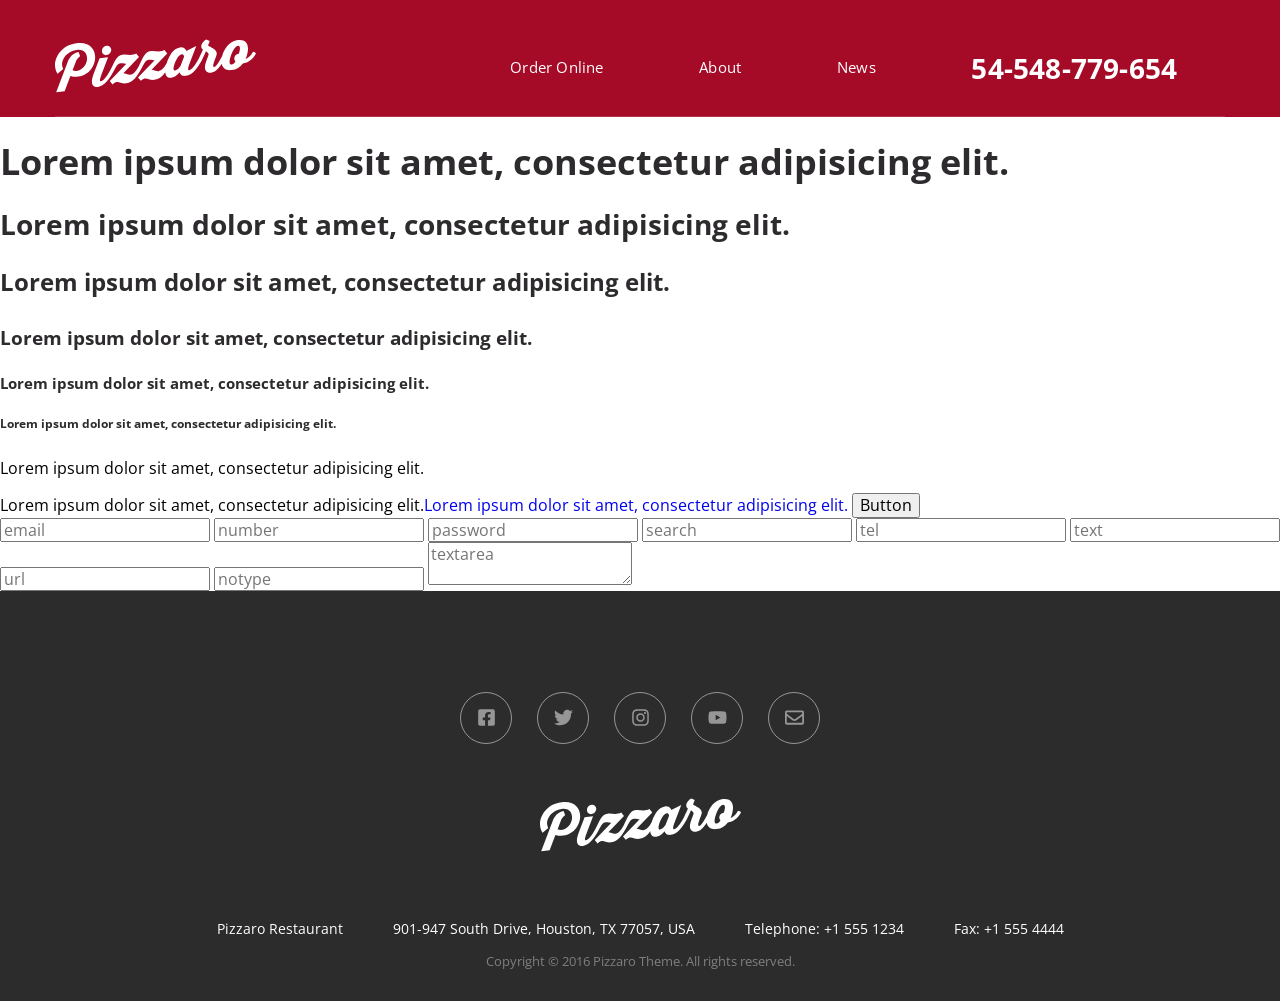
<file: build/ui.html>
<!DOCTYPE html>
<html lang="ru">
  <head>
    <title>UI Kit</title>
    <meta charset="utf-8"/>
    <meta name="viewport" content="width=device-width, initial-scale=1.0"/>
    <meta name="SKYPE_TOOLBAR" content="SKYPE_TOOLBAR_PARSER_COMPATIBLE"/>
    <meta name="apple-mobile-web-app-capable" content="yes"/>
    <meta name="format-detection" content="telephone=no"/>
    <link rel="stylesheet" href="../css/style.css" media="all"/>
    <script async="async" src="../js/bundle.js"></script>
  </head>
  <body>
    <header class="header _bg-red">
      <div class="container">
        <div class="header__wrap">
          <div class="header__logo"><svg xmlns="http://www.w3.org/2000/svg" width="201" height="54">
    <path fill="#FFF" fill-rule="evenodd" d="M187.839 24.38c-2.665 3.443-6.395 6.109-11.138 6.706-5.621.708-9.073-1.81-9.981-6.334-3.067 4.787-6.423 8.4-10.587 8.925-4.157.523-8.58-2.026-4.743-11.99l1.705-4.554c.427-1.125.48-1.667.48-1.935 0-1.071-1.173-1.888-2.611-2.938-1.439 3.554-2.771 6.346-4.262 9.158v.002c-4.156 7.808-9.325 14.619-15.827 15.438-5.542.698-6.235-3.661-6.235-3.661s-3.677 4.909-8.367 5.5c-3.736.471-5.748-2.038-5.995-5.518-3.035 4.212-6.38 7.077-10.79 7.632-6.608.832-8.1-4.282-13.696 1.029l-2.771-3.347 16.627-17.199c-1.652-.113-3.624-.883-5.862-.601-2.451.309-3.57 1.736-7.034 8.277l.001.001c-4.476 8.277-8.74 14.545-15.508 15.398-6.608.832-8.1-4.283-13.695 1.028l-2.771-3.347 16.626-17.199c-1.652-.113-3.623-.883-5.862-.601-2.451.309-3.57 1.736-7.034 8.277l.001.001c-4.104 7.748-9.433 14.633-15.561 15.404-4.849.611-8.26-2.815-4.37-13l6.022-15.703 8.473-1.068-6.555 17.216c-2.451 6.416-1.492 7.045-.586 6.931 2.132-.269 5.809-4.481 9.592-11.546v-.001c4.476-8.383 5.702-14.323 12.097-15.128 4.369-.551 8.366 1.624 13.589-1.016l2.771 3.347-15.614 16.268c2.451.067 4.423 1.8 7.141 1.458 1.971-.249 4.636-1.709 8.259-8.485l-.001-.001c4.477-8.384 5.703-14.323 12.097-15.129 4.37-.55 8.367 1.625 13.59-1.015l2.771 3.347L96.61 30.675c2.452.066 4.424 1.8 7.141 1.458 1.925-.243 4.513-1.655 8.006-8.026 2.078-6.872 6.364-14.835 13.203-15.696 5.169-.651 6.341 3.54 6.341 3.54l9.966-4.898-6.608 17.223c-2.398 6.355-1.492 7.044-.533 6.923 2.131-.268 5.755-4.473 9.591-11.544l-.001-.002c1.172-2.237 2.665-5.477 4.21-9.1-.959-.897-1.652-1.72-1.652-3.059 0-2.732 2.824-5.98 5.009-6.952l3.464 1.492-1.705 4.5c2.185 1.653 8.74 3.827 8.74 7.845 0 .642-.16 1.466-.64 2.758l-1.492 3.991c-2.451 6.308-1.172 7.004-.426 6.91 1.471-.186 3.98-3.736 7.982-11.053 1.795-6.833 6.918-14.767 15.784-15.883 6.448-.813 10.018 2.487 10.018 8.701 0 2.946-.799 6.635-2.398 10.104 2.611-.757 5.223-3.068 7.407-7.093 1.12-.034 2.558.803 2.985 1.767-2.878 5.344-7.727 9.543-13.163 9.799zm-61.174-9.221c-4.21.53-8.153 11.044-8.153 14.472 0 1.392.639 1.901 1.705 1.766 2.931-.368 5.382-4.534 5.382-4.534l3.464-9.006s-.053-2.993-2.398-2.698zm56.218-8.473c-4.21.53-8.313 12.295-8.313 16.259 0 1.714.799 2.738 2.078 2.577 1.279-.161 2.611-1.4 3.784-3.101-.746-.71-1.173-1.674-1.173-2.852 0-2.41 1.919-4.634 4.53-4.856.746-2.183 1.172-4.165 1.172-5.504 0-1.981-.959-2.664-2.078-2.523zM51.582 16.1c-2.611.329-4.689-1.606-4.689-4.123 0-2.625 2.078-4.922 4.689-5.251 2.505-.315 4.69 1.445 4.69 4.069 0 2.518-2.185 4.989-4.69 5.305zM15.4 36.94L9.645 52.127l-8.473 1.068 11.884-31.172c1.492-3.883 5.222-8.424 10.551-9.095l1.546 4.412s-2.718 1.467-4.317 5.525l-3.251 8.39c6.289 2.743 14.495-3.593 14.495-11.842 0-4.339-2.344-9.56-10.551-8.526-9.486 1.194-14.495 9.003-14.495 14.252 0 2.571 1.226 4.773 1.226 4.773l-5.649 4.943s-2.612-3.688-2.612-8.723c0-7.713 6.129-19.948 21.53-21.888 13.109-1.651 18.652 6.007 18.652 14.095 0 11.141-10.445 22.742-24.781 18.601z"/>
</svg>

          </div>
          <nav class="header__nav"><a class="header__nav-link" href="#">Order Online</a><a class="header__nav-link" href="#">About</a><a class="header__nav-link" href="#">News</a><a class="header__nav-link _size-m _bold _hover-2" href="tel:54548779654">54-548-779-654</a></nav>
        </div>
      </div>
    </header>
    <main>
      <h1>Lorem ipsum dolor sit amet, consectetur adipisicing elit.</h1>
      <h2>Lorem ipsum dolor sit amet, consectetur adipisicing elit.</h2>
      <h3>Lorem ipsum dolor sit amet, consectetur adipisicing elit.</h3>
      <h4>Lorem ipsum dolor sit amet, consectetur adipisicing elit.</h4>
      <h5>Lorem ipsum dolor sit amet, consectetur adipisicing elit.</h5>
      <h6>Lorem ipsum dolor sit amet, consectetur adipisicing elit.</h6>
      <p>Lorem ipsum dolor sit amet, consectetur adipisicing elit.</p><span>Lorem ipsum dolor sit amet, consectetur adipisicing elit.</span><a href="#">Lorem ipsum dolor sit amet, consectetur adipisicing elit.</a>
      <button>Button</button>
      <form>
        <input type="email" name="email" placeholder="email">
        <input type="number" name="number" placeholder="number">
        <input type="password" name="password" placeholder="password">
        <input type="search" name="search" placeholder="search">
        <input type="tel" name="tel" placeholder="tel">
        <input type="text" name="text" placeholder="text">
        <input type="url" name="url" placeholder="url">
        <input name="notype" placeholder="notype">
        <textarea placeholder="textarea"></textarea>
      </form>
    </main>
    <footer class="footer _bg-dark">
      <div class="container">
        <div class="footer__wrap">
          <div class="footer__socials"><a class="footer__socials-item" href="" target="blank"><svg aria-hidden="true" focusable="false" data-prefix="fab" data-icon="facebook-square" class="svg-inline--fa fa-facebook-square fa-w-14" role="img" xmlns="http://www.w3.org/2000/svg" viewBox="0 0 448 512"><path fill="currentColor" d="M400 32H48A48 48 0 0 0 0 80v352a48 48 0 0 0 48 48h137.25V327.69h-63V256h63v-54.64c0-62.15 37-96.48 93.67-96.48 27.14 0 55.52 4.84 55.52 4.84v61h-31.27c-30.81 0-40.42 19.12-40.42 38.73V256h68.78l-11 71.69h-57.78V480H400a48 48 0 0 0 48-48V80a48 48 0 0 0-48-48z"></path></svg></a><a class="footer__socials-item" href="" target="blank"><svg aria-hidden="true" focusable="false" data-prefix="fab" data-icon="twitter" class="svg-inline--fa fa-twitter fa-w-16" role="img" xmlns="http://www.w3.org/2000/svg" viewBox="0 0 512 512"><path fill="currentColor" d="M459.37 151.716c.325 4.548.325 9.097.325 13.645 0 138.72-105.583 298.558-298.558 298.558-59.452 0-114.68-17.219-161.137-47.106 8.447.974 16.568 1.299 25.34 1.299 49.055 0 94.213-16.568 130.274-44.832-46.132-.975-84.792-31.188-98.112-72.772 6.498.974 12.995 1.624 19.818 1.624 9.421 0 18.843-1.3 27.614-3.573-48.081-9.747-84.143-51.98-84.143-102.985v-1.299c13.969 7.797 30.214 12.67 47.431 13.319-28.264-18.843-46.781-51.005-46.781-87.391 0-19.492 5.197-37.36 14.294-52.954 51.655 63.675 129.3 105.258 216.365 109.807-1.624-7.797-2.599-15.918-2.599-24.04 0-57.828 46.782-104.934 104.934-104.934 30.213 0 57.502 12.67 76.67 33.137 23.715-4.548 46.456-13.32 66.599-25.34-7.798 24.366-24.366 44.833-46.132 57.827 21.117-2.273 41.584-8.122 60.426-16.243-14.292 20.791-32.161 39.308-52.628 54.253z"></path></svg></a><a class="footer__socials-item" href="" target="blank"><svg aria-hidden="true" focusable="false" data-prefix="fab" data-icon="instagram" class="svg-inline--fa fa-instagram fa-w-14" role="img" xmlns="http://www.w3.org/2000/svg" viewBox="0 0 448 512"><path fill="currentColor" d="M224.1 141c-63.6 0-114.9 51.3-114.9 114.9s51.3 114.9 114.9 114.9S339 319.5 339 255.9 287.7 141 224.1 141zm0 189.6c-41.1 0-74.7-33.5-74.7-74.7s33.5-74.7 74.7-74.7 74.7 33.5 74.7 74.7-33.6 74.7-74.7 74.7zm146.4-194.3c0 14.9-12 26.8-26.8 26.8-14.9 0-26.8-12-26.8-26.8s12-26.8 26.8-26.8 26.8 12 26.8 26.8zm76.1 27.2c-1.7-35.9-9.9-67.7-36.2-93.9-26.2-26.2-58-34.4-93.9-36.2-37-2.1-147.9-2.1-184.9 0-35.8 1.7-67.6 9.9-93.9 36.1s-34.4 58-36.2 93.9c-2.1 37-2.1 147.9 0 184.9 1.7 35.9 9.9 67.7 36.2 93.9s58 34.4 93.9 36.2c37 2.1 147.9 2.1 184.9 0 35.9-1.7 67.7-9.9 93.9-36.2 26.2-26.2 34.4-58 36.2-93.9 2.1-37 2.1-147.8 0-184.8zM398.8 388c-7.8 19.6-22.9 34.7-42.6 42.6-29.5 11.7-99.5 9-132.1 9s-102.7 2.6-132.1-9c-19.6-7.8-34.7-22.9-42.6-42.6-11.7-29.5-9-99.5-9-132.1s-2.6-102.7 9-132.1c7.8-19.6 22.9-34.7 42.6-42.6 29.5-11.7 99.5-9 132.1-9s102.7-2.6 132.1 9c19.6 7.8 34.7 22.9 42.6 42.6 11.7 29.5 9 99.5 9 132.1s2.7 102.7-9 132.1z"></path></svg></a><a class="footer__socials-item" href="" target="blank"><svg aria-hidden="true" focusable="false" data-prefix="fab" data-icon="youtube" class="svg-inline--fa fa-youtube fa-w-18" role="img" xmlns="http://www.w3.org/2000/svg" viewBox="0 0 576 512"><path fill="currentColor" d="M549.655 124.083c-6.281-23.65-24.787-42.276-48.284-48.597C458.781 64 288 64 288 64S117.22 64 74.629 75.486c-23.497 6.322-42.003 24.947-48.284 48.597-11.412 42.867-11.412 132.305-11.412 132.305s0 89.438 11.412 132.305c6.281 23.65 24.787 41.5 48.284 47.821C117.22 448 288 448 288 448s170.78 0 213.371-11.486c23.497-6.321 42.003-24.171 48.284-47.821 11.412-42.867 11.412-132.305 11.412-132.305s0-89.438-11.412-132.305zm-317.51 213.508V175.185l142.739 81.205-142.739 81.201z"></path></svg></a><a class="footer__socials-item" href="" target="blank"><svg aria-hidden="true" focusable="false" data-prefix="far" data-icon="envelope" class="svg-inline--fa fa-envelope fa-w-16" role="img" xmlns="http://www.w3.org/2000/svg" viewBox="0 0 512 512"><path fill="currentColor" d="M464 64H48C21.49 64 0 85.49 0 112v288c0 26.51 21.49 48 48 48h416c26.51 0 48-21.49 48-48V112c0-26.51-21.49-48-48-48zm0 48v40.805c-22.422 18.259-58.168 46.651-134.587 106.49-16.841 13.247-50.201 45.072-73.413 44.701-23.208.375-56.579-31.459-73.413-44.701C106.18 199.465 70.425 171.067 48 152.805V112h416zM48 400V214.398c22.914 18.251 55.409 43.862 104.938 82.646 21.857 17.205 60.134 55.186 103.062 54.955 42.717.231 80.509-37.199 103.053-54.947 49.528-38.783 82.032-64.401 104.947-82.653V400H48z"></path></svg></a></div>
          <div class="footer__logo"><svg xmlns="http://www.w3.org/2000/svg" width="201" height="54">
    <path fill="#FFF" fill-rule="evenodd" d="M187.839 24.38c-2.665 3.443-6.395 6.109-11.138 6.706-5.621.708-9.073-1.81-9.981-6.334-3.067 4.787-6.423 8.4-10.587 8.925-4.157.523-8.58-2.026-4.743-11.99l1.705-4.554c.427-1.125.48-1.667.48-1.935 0-1.071-1.173-1.888-2.611-2.938-1.439 3.554-2.771 6.346-4.262 9.158v.002c-4.156 7.808-9.325 14.619-15.827 15.438-5.542.698-6.235-3.661-6.235-3.661s-3.677 4.909-8.367 5.5c-3.736.471-5.748-2.038-5.995-5.518-3.035 4.212-6.38 7.077-10.79 7.632-6.608.832-8.1-4.282-13.696 1.029l-2.771-3.347 16.627-17.199c-1.652-.113-3.624-.883-5.862-.601-2.451.309-3.57 1.736-7.034 8.277l.001.001c-4.476 8.277-8.74 14.545-15.508 15.398-6.608.832-8.1-4.283-13.695 1.028l-2.771-3.347 16.626-17.199c-1.652-.113-3.623-.883-5.862-.601-2.451.309-3.57 1.736-7.034 8.277l.001.001c-4.104 7.748-9.433 14.633-15.561 15.404-4.849.611-8.26-2.815-4.37-13l6.022-15.703 8.473-1.068-6.555 17.216c-2.451 6.416-1.492 7.045-.586 6.931 2.132-.269 5.809-4.481 9.592-11.546v-.001c4.476-8.383 5.702-14.323 12.097-15.128 4.369-.551 8.366 1.624 13.589-1.016l2.771 3.347-15.614 16.268c2.451.067 4.423 1.8 7.141 1.458 1.971-.249 4.636-1.709 8.259-8.485l-.001-.001c4.477-8.384 5.703-14.323 12.097-15.129 4.37-.55 8.367 1.625 13.59-1.015l2.771 3.347L96.61 30.675c2.452.066 4.424 1.8 7.141 1.458 1.925-.243 4.513-1.655 8.006-8.026 2.078-6.872 6.364-14.835 13.203-15.696 5.169-.651 6.341 3.54 6.341 3.54l9.966-4.898-6.608 17.223c-2.398 6.355-1.492 7.044-.533 6.923 2.131-.268 5.755-4.473 9.591-11.544l-.001-.002c1.172-2.237 2.665-5.477 4.21-9.1-.959-.897-1.652-1.72-1.652-3.059 0-2.732 2.824-5.98 5.009-6.952l3.464 1.492-1.705 4.5c2.185 1.653 8.74 3.827 8.74 7.845 0 .642-.16 1.466-.64 2.758l-1.492 3.991c-2.451 6.308-1.172 7.004-.426 6.91 1.471-.186 3.98-3.736 7.982-11.053 1.795-6.833 6.918-14.767 15.784-15.883 6.448-.813 10.018 2.487 10.018 8.701 0 2.946-.799 6.635-2.398 10.104 2.611-.757 5.223-3.068 7.407-7.093 1.12-.034 2.558.803 2.985 1.767-2.878 5.344-7.727 9.543-13.163 9.799zm-61.174-9.221c-4.21.53-8.153 11.044-8.153 14.472 0 1.392.639 1.901 1.705 1.766 2.931-.368 5.382-4.534 5.382-4.534l3.464-9.006s-.053-2.993-2.398-2.698zm56.218-8.473c-4.21.53-8.313 12.295-8.313 16.259 0 1.714.799 2.738 2.078 2.577 1.279-.161 2.611-1.4 3.784-3.101-.746-.71-1.173-1.674-1.173-2.852 0-2.41 1.919-4.634 4.53-4.856.746-2.183 1.172-4.165 1.172-5.504 0-1.981-.959-2.664-2.078-2.523zM51.582 16.1c-2.611.329-4.689-1.606-4.689-4.123 0-2.625 2.078-4.922 4.689-5.251 2.505-.315 4.69 1.445 4.69 4.069 0 2.518-2.185 4.989-4.69 5.305zM15.4 36.94L9.645 52.127l-8.473 1.068 11.884-31.172c1.492-3.883 5.222-8.424 10.551-9.095l1.546 4.412s-2.718 1.467-4.317 5.525l-3.251 8.39c6.289 2.743 14.495-3.593 14.495-11.842 0-4.339-2.344-9.56-10.551-8.526-9.486 1.194-14.495 9.003-14.495 14.252 0 2.571 1.226 4.773 1.226 4.773l-5.649 4.943s-2.612-3.688-2.612-8.723c0-7.713 6.129-19.948 21.53-21.888 13.109-1.651 18.652 6.007 18.652 14.095 0 11.141-10.445 22.742-24.781 18.601z"/>
</svg>

          </div>
          <div class="footer__links"><a class="footer__link" href="">Pizzaro Restaurant</a><a class="footer__link" href="https://goo.gl/maps/t4ur8XGWvLmvKcj86" target="_blank">901-947 South Drive, Houston, TX 77057, USA</a><a class="footer__link" href="tel:15551234">Telephone: +1 555 1234</a><a class="footer__link" href="">Fax: +1 555 4444</a></div>
          <div class="footer__copyright">Copyright © 2016 Pizzaro Theme. All rights reserved.</div>
        </div>
      </div>
    </footer>
  </body>
</html>
</file>
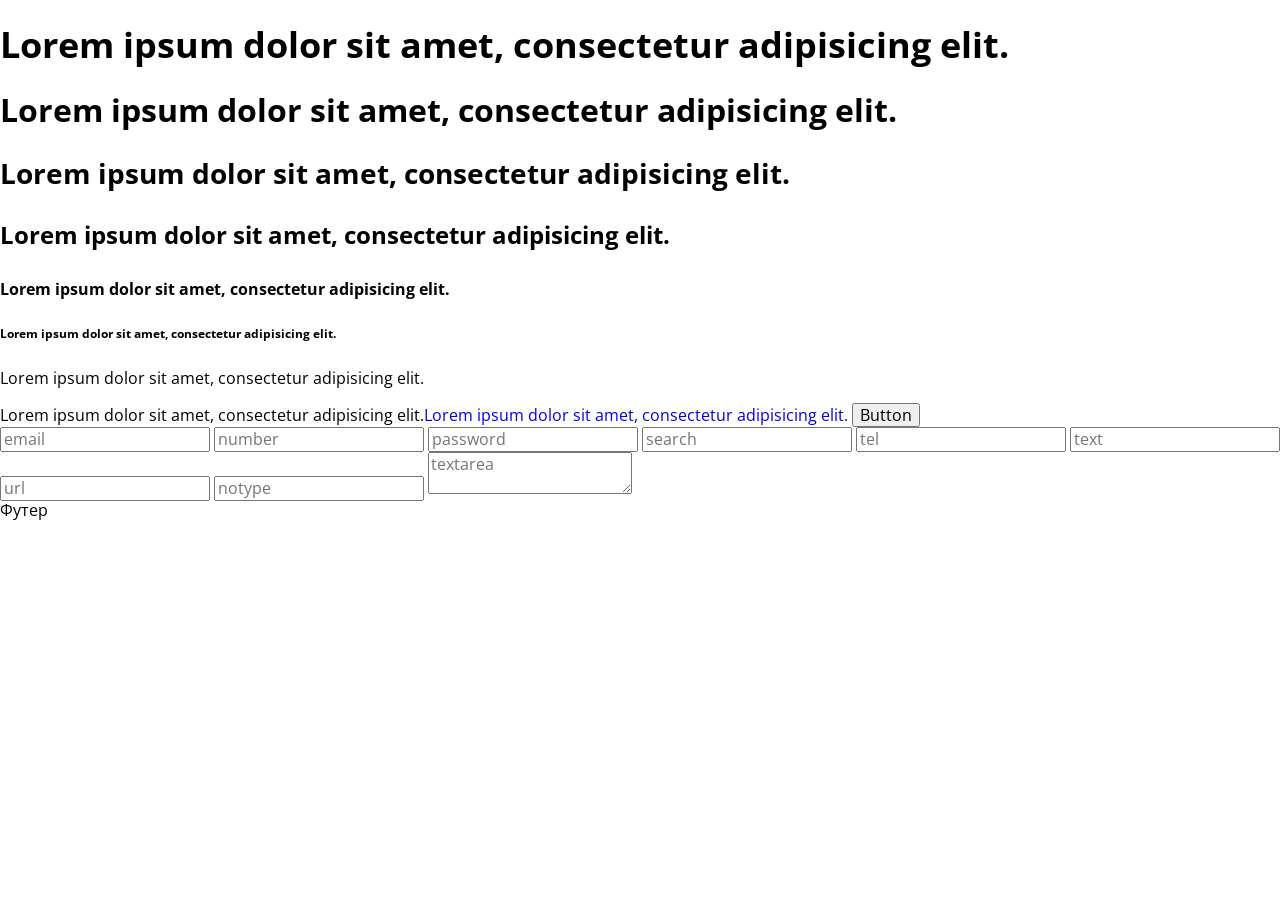
<file: build/html/ui.html>
<!DOCTYPE html>
<html lang="ru">
  <head>
    <title>UI Kit</title>
    <meta charset="utf-8"/>
    <meta name="viewport" content="width=device-width, initial-scale=1.0"/>
    <meta name="SKYPE_TOOLBAR" content="SKYPE_TOOLBAR_PARSER_COMPATIBLE"/>
    <meta name="apple-mobile-web-app-capable" content="yes"/>
    <meta name="format-detection" content="telephone=no"/>
    <link rel="stylesheet" href="../css/style.css" media="all"/>
    <script async="async" src="../js/bundle.js"></script>
  </head>
  <body>
    <header class="header"></header>
    <main>
      <h1>Lorem ipsum dolor sit amet, consectetur adipisicing elit.</h1>
      <h2>Lorem ipsum dolor sit amet, consectetur adipisicing elit.</h2>
      <h3>Lorem ipsum dolor sit amet, consectetur adipisicing elit.</h3>
      <h4>Lorem ipsum dolor sit amet, consectetur adipisicing elit.</h4>
      <h5>Lorem ipsum dolor sit amet, consectetur adipisicing elit.</h5>
      <h6>Lorem ipsum dolor sit amet, consectetur adipisicing elit.</h6>
      <p>Lorem ipsum dolor sit amet, consectetur adipisicing elit.</p><span>Lorem ipsum dolor sit amet, consectetur adipisicing elit.</span><a href="#">Lorem ipsum dolor sit amet, consectetur adipisicing elit.</a>
      <button>Button</button>
      <form>
        <input type="email" name="email" placeholder="email">
        <input type="number" name="number" placeholder="number">
        <input type="password" name="password" placeholder="password">
        <input type="search" name="search" placeholder="search">
        <input type="tel" name="tel" placeholder="tel">
        <input type="text" name="text" placeholder="text">
        <input type="url" name="url" placeholder="url">
        <input name="notype" placeholder="notype">
        <textarea placeholder="textarea"></textarea>
      </form>
    </main>
    <footer>Футер</footer>
  </body>
</html>
</file>
